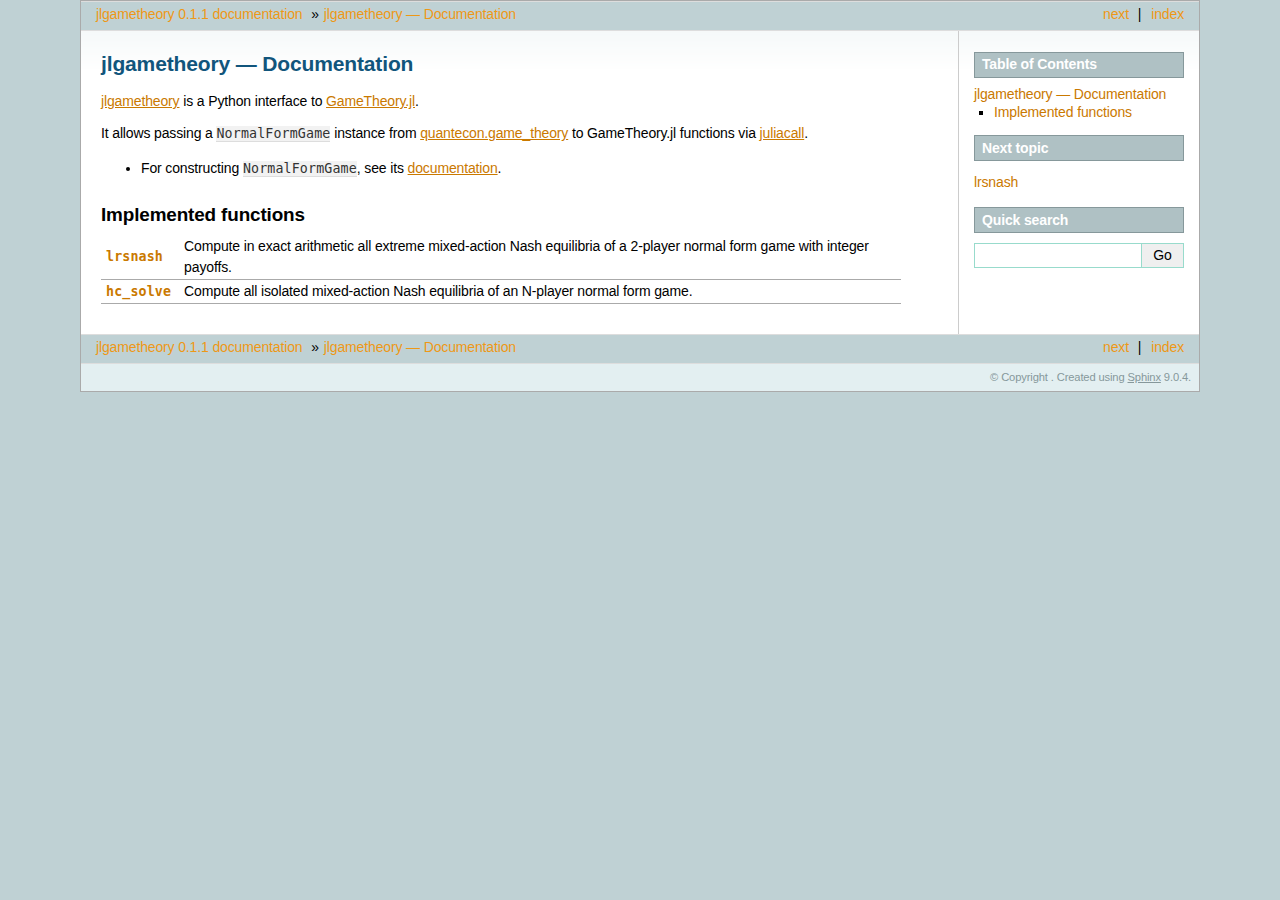
<file: index.html>
<!DOCTYPE html>
<html>
  <head>
    <meta charset="utf-8">
    <title>Redirecting to stable documentation</title>
    <meta http-equiv="refresh" content="0; URL=stable/">
    <link rel="canonical" href="stable/">
  </head>
  <body>
    <p>If you are not redirected automatically, follow this <a href="stable/">link to the stable documentation</a>.</p>
  </body>
</html>
</file>
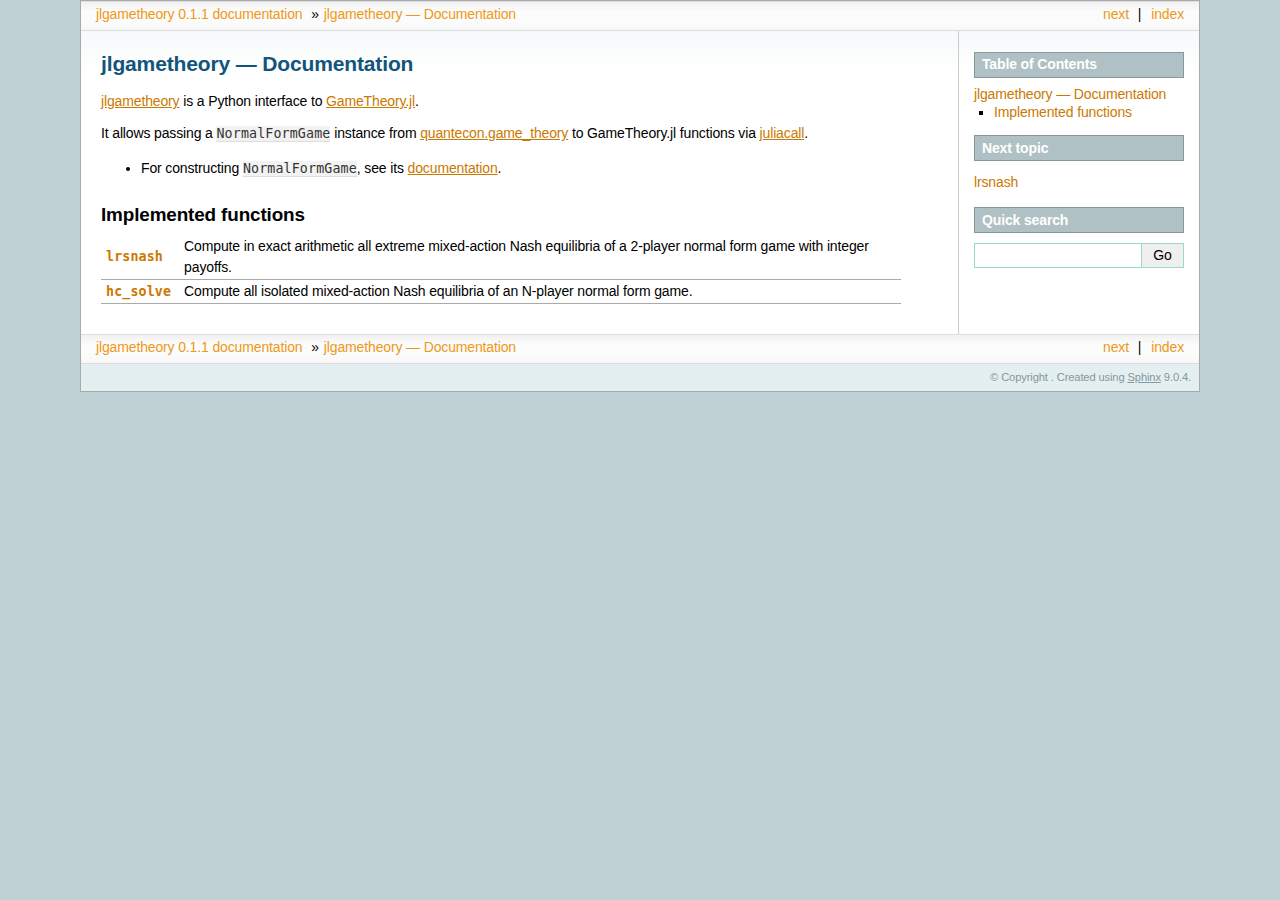
<file: latest/index.html>
<!DOCTYPE html>

<html lang="en" data-content_root="./">
  <head>
    <meta charset="utf-8" />
    <meta name="viewport" content="width=device-width, initial-scale=1.0" /><meta name="viewport" content="width=device-width, initial-scale=1" />

    <title>jlgametheory — Documentation &#8212; jlgametheory 0.1.1 documentation</title>
    <link rel="stylesheet" type="text/css" href="_static/pygments.css?v=d75fae25" />
    <link rel="stylesheet" type="text/css" href="_static/sphinxdoc.css?v=34905f61" />
    <link rel="stylesheet" type="text/css" href="_static/copybutton.css?v=76b2166b" />
    <script src="_static/documentation_options.js?v=a58bc63e"></script>
    <script src="_static/doctools.js?v=fd6eb6e6"></script>
    <script src="_static/sphinx_highlight.js?v=6ffebe34"></script>
    <script src="_static/clipboard.min.js?v=a7894cd8"></script>
    <script src="_static/copybutton.js?v=ccdb6887"></script>
    <script src="_static/autosummary_fixes.js?v=9ec2d9d6"></script>
    <script src="_static/autosummary_no_underline.css?v=eea13142"></script>
    <link rel="index" title="Index" href="genindex.html" />
    <link rel="search" title="Search" href="search.html" />
    <link rel="next" title="lrsnash" href="_autosummary/jlgametheory.lrsnash.html" /> 
  </head><body>
    <div class="related" role="navigation" aria-label="Related">
      <h3>Navigation</h3>
      <ul>
        <li class="right" style="margin-right: 10px">
          <a href="genindex.html" title="General Index"
             accesskey="I">index</a></li>
        <li class="right" >
          <a href="_autosummary/jlgametheory.lrsnash.html" title="lrsnash"
             accesskey="N">next</a> |</li>
        <li class="nav-item nav-item-0"><a href="#">jlgametheory 0.1.1 documentation</a> &#187;</li>
        <li class="nav-item nav-item-this"><a href="">jlgametheory — Documentation</a></li> 
      </ul>
    </div>  

    <div class="document">
      <div class="documentwrapper">
        <div class="bodywrapper">
          <div class="body" role="main">
            
  <section id="jlgametheory-documentation">
<h1>jlgametheory — Documentation<a class="headerlink" href="#jlgametheory-documentation" title="Link to this heading">¶</a></h1>
<p><a class="reference external" href="https://github.com/QuantEcon/jlgametheory">jlgametheory</a> is a Python interface to
<a class="reference external" href="https://github.com/QuantEcon/GameTheory.jl">GameTheory.jl</a>.</p>
<p>It allows passing a <code class="code docutils literal notranslate"><span class="pre">NormalFormGame</span></code> instance from
<a class="reference external" href="https://quanteconpy.readthedocs.io/en/stable/game_theory.html">quantecon.game_theory</a>
to GameTheory.jl functions via
<a class="reference external" href="https://juliapy.github.io/PythonCall.jl/stable/juliacall/">juliacall</a>.</p>
<ul class="simple">
<li><p>For constructing <code class="code docutils literal notranslate"><span class="pre">NormalFormGame</span></code>,
see its <a class="reference external" href="https://quanteconpy.readthedocs.io/en/stable/game_theory/normal_form_game.html">documentation</a>.</p></li>
</ul>
<section id="implemented-functions">
<h2>Implemented functions<a class="headerlink" href="#implemented-functions" title="Link to this heading">¶</a></h2>
<table class="autosummary longtable docutils align-default">
<tbody>
<tr class="row-odd"><td><p><a class="reference internal" href="_autosummary/jlgametheory.lrsnash.html#jlgametheory.lrsnash" title="jlgametheory.lrsnash"><code class="xref py py-obj docutils literal notranslate"><span class="pre">lrsnash</span></code></a></p></td>
<td><p>Compute in exact arithmetic all extreme mixed-action Nash equilibria of a 2-player normal form game with integer payoffs.</p></td>
</tr>
<tr class="row-even"><td><p><a class="reference internal" href="_autosummary/jlgametheory.hc_solve.html#jlgametheory.hc_solve" title="jlgametheory.hc_solve"><code class="xref py py-obj docutils literal notranslate"><span class="pre">hc_solve</span></code></a></p></td>
<td><p>Compute all isolated mixed-action Nash equilibria of an N-player normal form game.</p></td>
</tr>
</tbody>
</table>
</section>
</section>


            <div class="clearer"></div>
          </div>
        </div>
      </div>
      <div class="sphinxsidebar" role="navigation" aria-label="Main">
        <div class="sphinxsidebarwrapper">
  <div>
    <h3><a href="#">Table of Contents</a></h3>
    <ul>
<li><a class="reference internal" href="#">jlgametheory — Documentation</a><ul>
<li><a class="reference internal" href="#implemented-functions">Implemented functions</a></li>
</ul>
</li>
</ul>

  </div>
  <div>
    <h4>Next topic</h4>
    <p class="topless"><a href="_autosummary/jlgametheory.lrsnash.html"
                          title="next chapter">lrsnash</a></p>
  </div>
<search id="searchbox" style="display: none" role="search">
  <h3 id="searchlabel">Quick search</h3>
    <div class="searchformwrapper">
    <form class="search" action="search.html" method="get">
      <input type="text" name="q" aria-labelledby="searchlabel" autocomplete="off" autocorrect="off" autocapitalize="off" spellcheck="false"/>
      <input type="submit" value="Go" />
    </form>
    </div>
</search>
<script>document.getElementById('searchbox').style.display = "block"</script>
        </div>
      </div>
      <div class="clearer"></div>
    </div>
    <div class="related" role="navigation" aria-label="Related">
      <h3>Navigation</h3>
      <ul>
        <li class="right" style="margin-right: 10px">
          <a href="genindex.html" title="General Index"
             >index</a></li>
        <li class="right" >
          <a href="_autosummary/jlgametheory.lrsnash.html" title="lrsnash"
             >next</a> |</li>
        <li class="nav-item nav-item-0"><a href="#">jlgametheory 0.1.1 documentation</a> &#187;</li>
        <li class="nav-item nav-item-this"><a href="">jlgametheory — Documentation</a></li> 
      </ul>
    </div>
    <div class="footer" role="contentinfo">
    &#169; Copyright .
      Created using <a href="https://www.sphinx-doc.org/">Sphinx</a> 9.0.4.
    </div>
  </body>
</html>
</file>
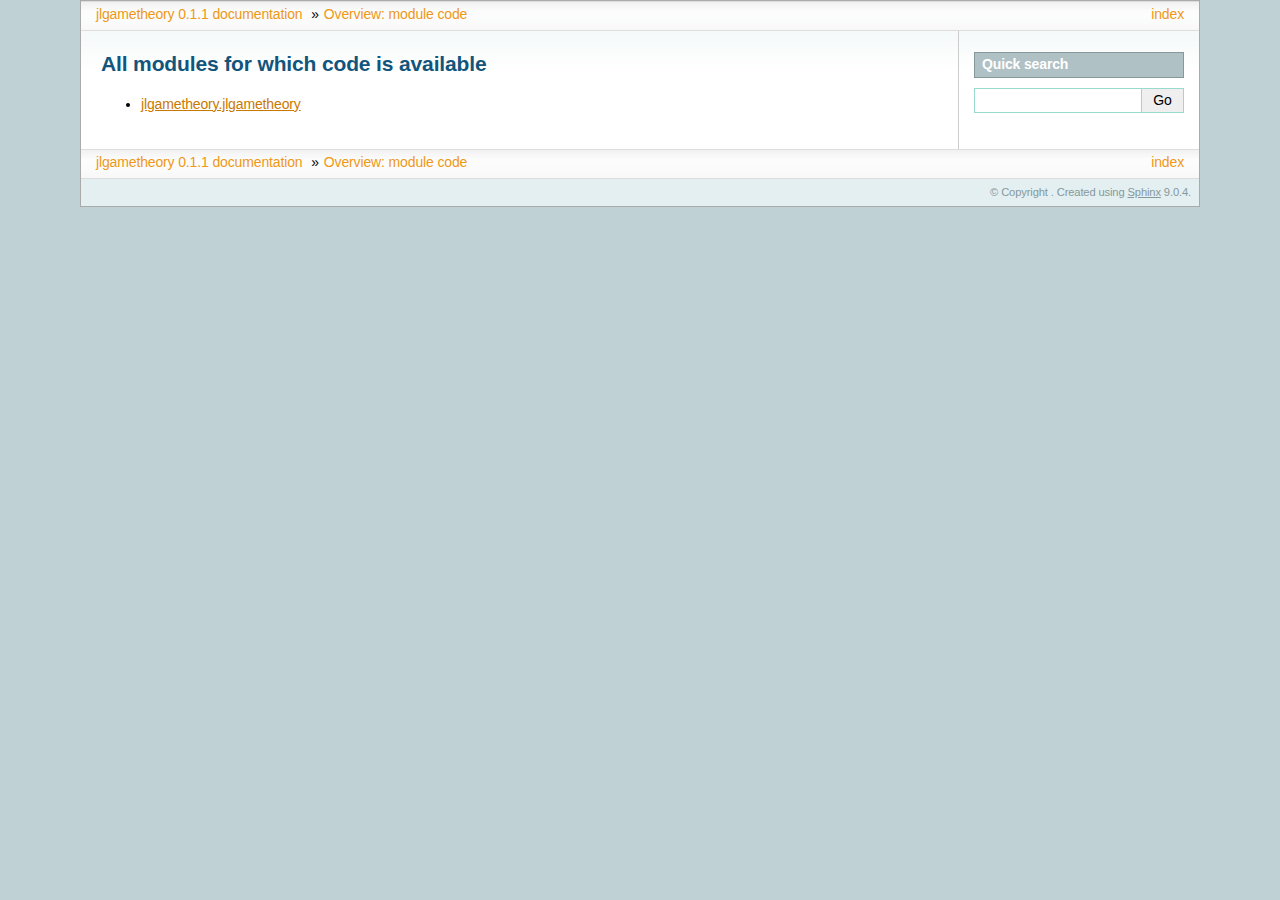
<file: latest/_modules/index.html>
<!DOCTYPE html>

<html lang="en" data-content_root="../">
  <head>
    <meta charset="utf-8" />
    <meta name="viewport" content="width=device-width, initial-scale=1.0" />
    <title>Overview: module code &#8212; jlgametheory 0.1.1 documentation</title>
    <link rel="stylesheet" type="text/css" href="../_static/pygments.css?v=d75fae25" />
    <link rel="stylesheet" type="text/css" href="../_static/sphinxdoc.css?v=34905f61" />
    <link rel="stylesheet" type="text/css" href="../_static/copybutton.css?v=76b2166b" />
    <script src="../_static/documentation_options.js?v=a58bc63e"></script>
    <script src="../_static/doctools.js?v=fd6eb6e6"></script>
    <script src="../_static/sphinx_highlight.js?v=6ffebe34"></script>
    <script src="../_static/clipboard.min.js?v=a7894cd8"></script>
    <script src="../_static/copybutton.js?v=ccdb6887"></script>
    <script src="../_static/autosummary_fixes.js?v=9ec2d9d6"></script>
    <script src="../_static/autosummary_no_underline.css?v=eea13142"></script>
    <link rel="index" title="Index" href="../genindex.html" />
    <link rel="search" title="Search" href="../search.html" /> 
  </head><body>
    <div class="related" role="navigation" aria-label="Related">
      <h3>Navigation</h3>
      <ul>
        <li class="right" style="margin-right: 10px">
          <a href="../genindex.html" title="General Index"
             accesskey="I">index</a></li>
        <li class="nav-item nav-item-0"><a href="../index.html">jlgametheory 0.1.1 documentation</a> &#187;</li>
        <li class="nav-item nav-item-this"><a href="">Overview: module code</a></li> 
      </ul>
    </div>  

    <div class="document">
      <div class="documentwrapper">
        <div class="bodywrapper">
          <div class="body" role="main">
            
  <h1>All modules for which code is available</h1>
<ul><li><a href="jlgametheory/jlgametheory.html">jlgametheory.jlgametheory</a></li>
</ul>

            <div class="clearer"></div>
          </div>
        </div>
      </div>
      <div class="sphinxsidebar" role="navigation" aria-label="Main">
        <div class="sphinxsidebarwrapper">
<search id="searchbox" style="display: none" role="search">
  <h3 id="searchlabel">Quick search</h3>
    <div class="searchformwrapper">
    <form class="search" action="../search.html" method="get">
      <input type="text" name="q" aria-labelledby="searchlabel" autocomplete="off" autocorrect="off" autocapitalize="off" spellcheck="false"/>
      <input type="submit" value="Go" />
    </form>
    </div>
</search>
<script>document.getElementById('searchbox').style.display = "block"</script>
        </div>
      </div>
      <div class="clearer"></div>
    </div>
    <div class="related" role="navigation" aria-label="Related">
      <h3>Navigation</h3>
      <ul>
        <li class="right" style="margin-right: 10px">
          <a href="../genindex.html" title="General Index"
             >index</a></li>
        <li class="nav-item nav-item-0"><a href="../index.html">jlgametheory 0.1.1 documentation</a> &#187;</li>
        <li class="nav-item nav-item-this"><a href="">Overview: module code</a></li> 
      </ul>
    </div>
    <div class="footer" role="contentinfo">
    &#169; Copyright .
      Created using <a href="https://www.sphinx-doc.org/">Sphinx</a> 9.0.4.
    </div>
  </body>
</html>
</file>
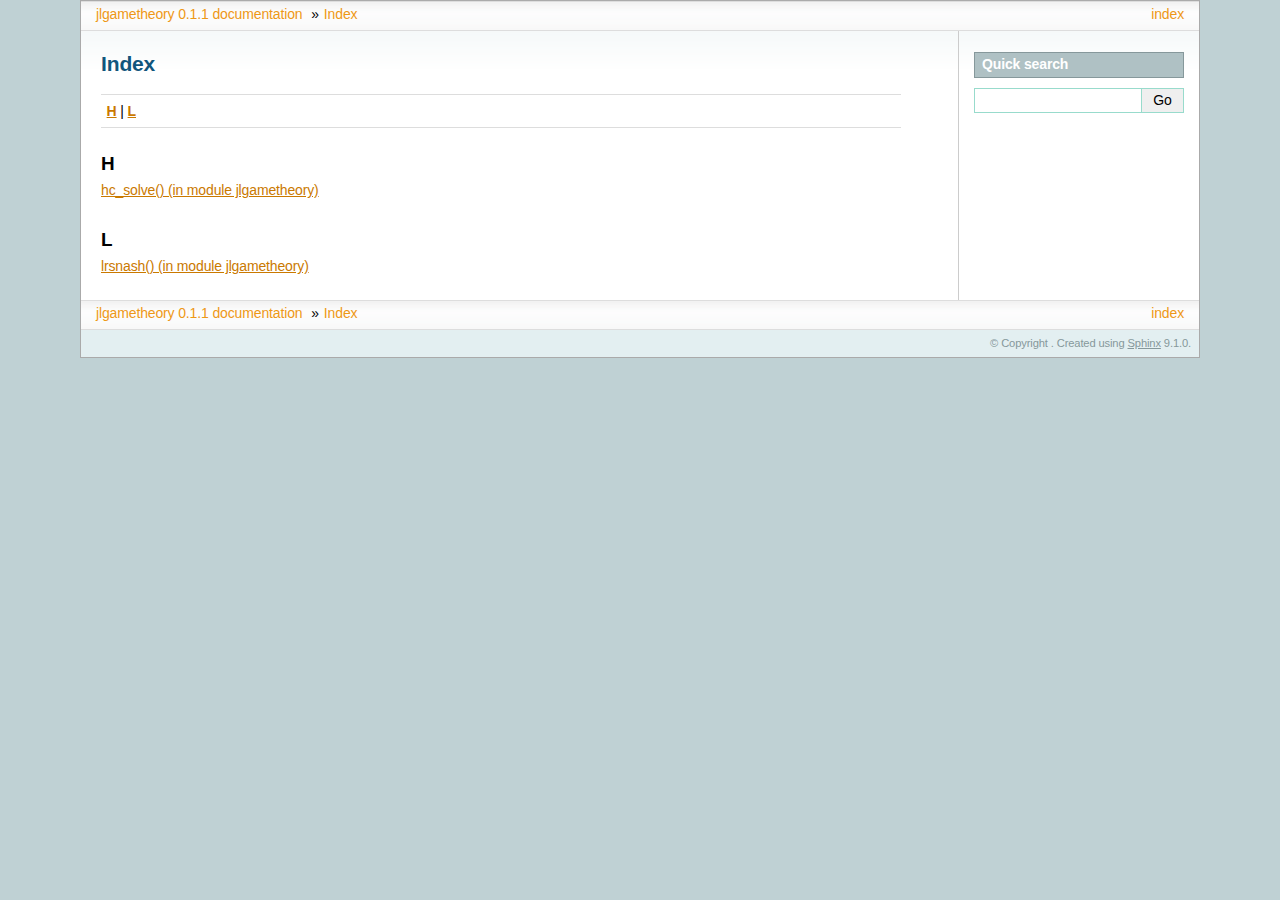
<file: latest/genindex.html>
<!DOCTYPE html>

<html lang="en" data-content_root="./">
  <head>
    <meta charset="utf-8" />
    <meta name="viewport" content="width=device-width, initial-scale=1.0" />
    <title>Index &#8212; jlgametheory 0.1.1 documentation</title>
    <link rel="stylesheet" type="text/css" href="_static/pygments.css?v=d75fae25" />
    <link rel="stylesheet" type="text/css" href="_static/sphinxdoc.css?v=34905f61" />
    <link rel="stylesheet" type="text/css" href="_static/copybutton.css?v=76b2166b" />
    <script src="_static/documentation_options.js?v=a58bc63e"></script>
    <script src="_static/doctools.js?v=fd6eb6e6"></script>
    <script src="_static/sphinx_highlight.js?v=6ffebe34"></script>
    <script src="_static/clipboard.min.js?v=a7894cd8"></script>
    <script src="_static/copybutton.js?v=ccdb6887"></script>
    <script src="_static/autosummary_fixes.js?v=9ec2d9d6"></script>
    <script src="_static/autosummary_no_underline.css?v=eea13142"></script>
    <link rel="index" title="Index" href="#" />
    <link rel="search" title="Search" href="search.html" /> 
  </head><body>
    <div class="related" role="navigation" aria-label="Related">
      <h3>Navigation</h3>
      <ul>
        <li class="right" style="margin-right: 10px">
          <a href="#" title="General Index"
             accesskey="I">index</a></li>
        <li class="nav-item nav-item-0"><a href="index.html">jlgametheory 0.1.1 documentation</a> &#187;</li>
        <li class="nav-item nav-item-this"><a href="">Index</a></li> 
      </ul>
    </div>  

    <div class="document">
      <div class="documentwrapper">
        <div class="bodywrapper">
          <div class="body" role="main">
            

<h1 id="index">Index</h1>

<div class="genindex-jumpbox">
 <a href="#H"><strong>H</strong></a>
 | <a href="#L"><strong>L</strong></a>
 
</div>
<h2 id="H">H</h2>
<table style="width: 100%" class="indextable genindextable"><tr>
  <td style="width: 33%; vertical-align: top;"><ul>
      <li><a href="_autosummary/jlgametheory.hc_solve.html#jlgametheory.hc_solve">hc_solve() (in module jlgametheory)</a>
</li>
  </ul></td>
</tr></table>

<h2 id="L">L</h2>
<table style="width: 100%" class="indextable genindextable"><tr>
  <td style="width: 33%; vertical-align: top;"><ul>
      <li><a href="_autosummary/jlgametheory.lrsnash.html#jlgametheory.lrsnash">lrsnash() (in module jlgametheory)</a>
</li>
  </ul></td>
</tr></table>



            <div class="clearer"></div>
          </div>
        </div>
      </div>
      <div class="sphinxsidebar" role="navigation" aria-label="Main">
        <div class="sphinxsidebarwrapper">
<search id="searchbox" style="display: none" role="search">
  <h3 id="searchlabel">Quick search</h3>
    <div class="searchformwrapper">
    <form class="search" action="search.html" method="get">
      <input type="text" name="q" aria-labelledby="searchlabel" autocomplete="off" autocorrect="off" autocapitalize="off" spellcheck="false"/>
      <input type="submit" value="Go" />
    </form>
    </div>
</search>
<script>document.getElementById('searchbox').style.display = "block"</script>
        </div>
      </div>
      <div class="clearer"></div>
    </div>
    <div class="related" role="navigation" aria-label="Related">
      <h3>Navigation</h3>
      <ul>
        <li class="right" style="margin-right: 10px">
          <a href="#" title="General Index"
             >index</a></li>
        <li class="nav-item nav-item-0"><a href="index.html">jlgametheory 0.1.1 documentation</a> &#187;</li>
        <li class="nav-item nav-item-this"><a href="">Index</a></li> 
      </ul>
    </div>
    <div class="footer" role="contentinfo">
    &#169; Copyright .
      Created using <a href="https://www.sphinx-doc.org/">Sphinx</a> 9.1.0.
    </div>
  </body>
</html>
</file>
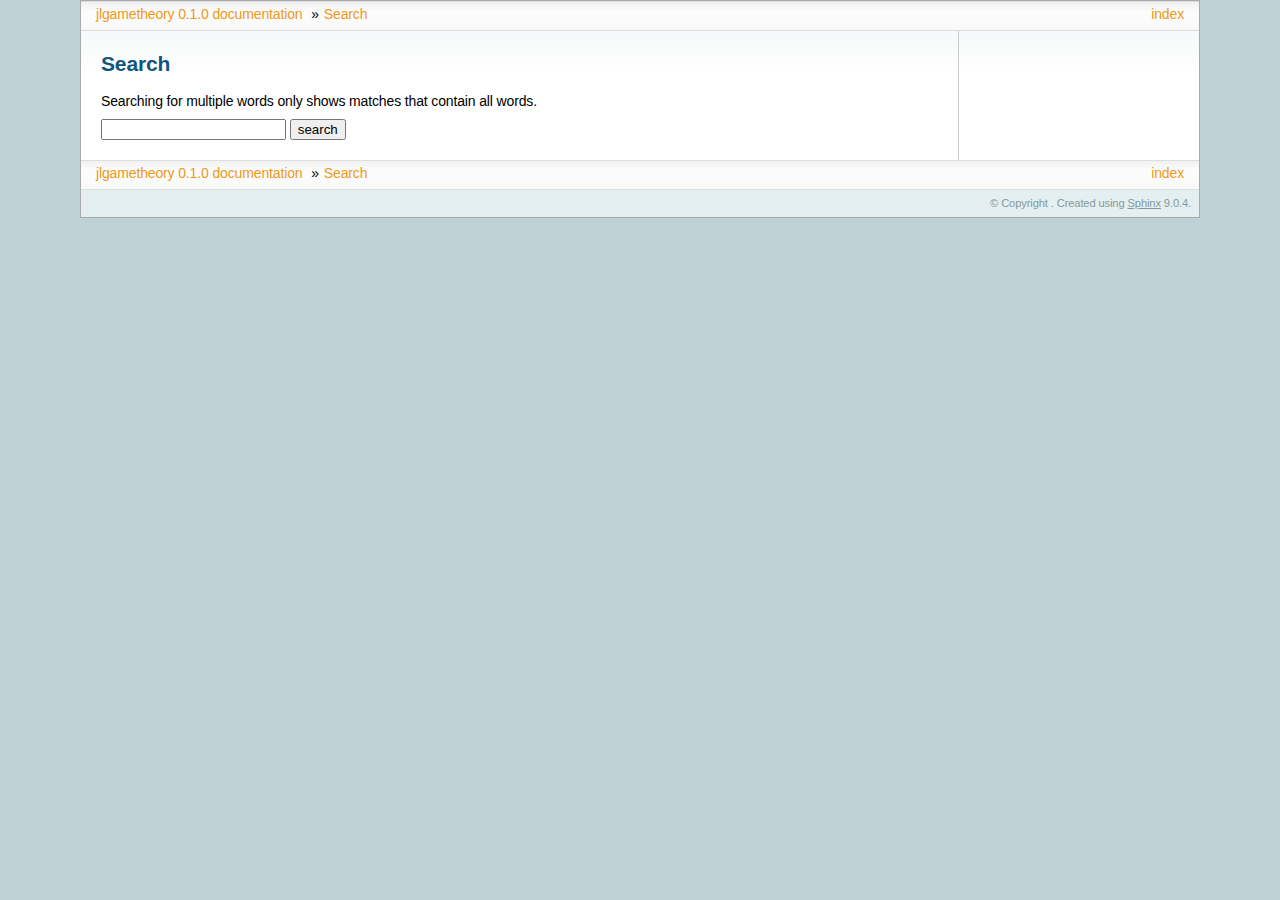
<file: latest/search.html>
<!DOCTYPE html>

<html lang="en" data-content_root="./">
  <head>
    <meta charset="utf-8" />
    <meta name="viewport" content="width=device-width, initial-scale=1.0" />
    <title>Search &#8212; jlgametheory 0.1.0 documentation</title>
    <link rel="stylesheet" type="text/css" href="_static/pygments.css?v=d75fae25" />
    <link rel="stylesheet" type="text/css" href="_static/sphinxdoc.css?v=34905f61" />
    <link rel="stylesheet" type="text/css" href="_static/copybutton.css?v=76b2166b" />
    
    <script src="_static/documentation_options.js?v=01f34227"></script>
    <script src="_static/doctools.js?v=fd6eb6e6"></script>
    <script src="_static/sphinx_highlight.js?v=6ffebe34"></script>
    <script src="_static/clipboard.min.js?v=a7894cd8"></script>
    <script src="_static/copybutton.js?v=ccdb6887"></script>
    <script src="_static/autosummary_fixes.js?v=9ec2d9d6"></script>
    <script src="_static/autosummary_no_underline.css?v=eea13142"></script>
    <script src="_static/searchtools.js"></script>
    <script src="_static/language_data.js"></script>
    <link rel="index" title="Index" href="genindex.html" />
    <link rel="search" title="Search" href="#" />
    <script src="searchindex.js" defer="defer"></script>
    <meta name="robots" content="noindex" />
     

  </head><body>
    <div class="related" role="navigation" aria-label="Related">
      <h3>Navigation</h3>
      <ul>
        <li class="right" style="margin-right: 10px">
          <a href="genindex.html" title="General Index"
             accesskey="I">index</a></li>
        <li class="nav-item nav-item-0"><a href="index.html">jlgametheory 0.1.0 documentation</a> &#187;</li>
        <li class="nav-item nav-item-this"><a href="">Search</a></li> 
      </ul>
    </div>  

    <div class="document">
      <div class="documentwrapper">
        <div class="bodywrapper">
          <div class="body" role="main">
            
  <h1 id="search-documentation">Search</h1>
  
  <noscript>
  <div class="admonition warning">
  <p>
    Please activate JavaScript to enable the search
    functionality.
  </p>
  </div>
  </noscript>
  
  
  <p>
    Searching for multiple words only shows matches that contain
    all words.
  </p>
  
  
  <form action="" method="get">
    <input type="text" name="q" aria-labelledby="search-documentation" value="" autocomplete="off" autocorrect="off" autocapitalize="off" spellcheck="false"/>
    <input type="submit" value="search" />
    <span id="search-progress" style="padding-left: 10px"></span>
  </form>
  
  
  <div id="search-results"></div>
  

            <div class="clearer"></div>
          </div>
        </div>
      </div>
      <div class="sphinxsidebar" role="navigation" aria-label="Main">
        <div class="sphinxsidebarwrapper">
        </div>
      </div>
      <div class="clearer"></div>
    </div>
    <div class="related" role="navigation" aria-label="Related">
      <h3>Navigation</h3>
      <ul>
        <li class="right" style="margin-right: 10px">
          <a href="genindex.html" title="General Index"
             >index</a></li>
        <li class="nav-item nav-item-0"><a href="index.html">jlgametheory 0.1.0 documentation</a> &#187;</li>
        <li class="nav-item nav-item-this"><a href="">Search</a></li> 
      </ul>
    </div>
    <div class="footer" role="contentinfo">
    &#169; Copyright .
      Created using <a href="https://www.sphinx-doc.org/">Sphinx</a> 9.0.4.
    </div>
  </body>
</html>
</file>
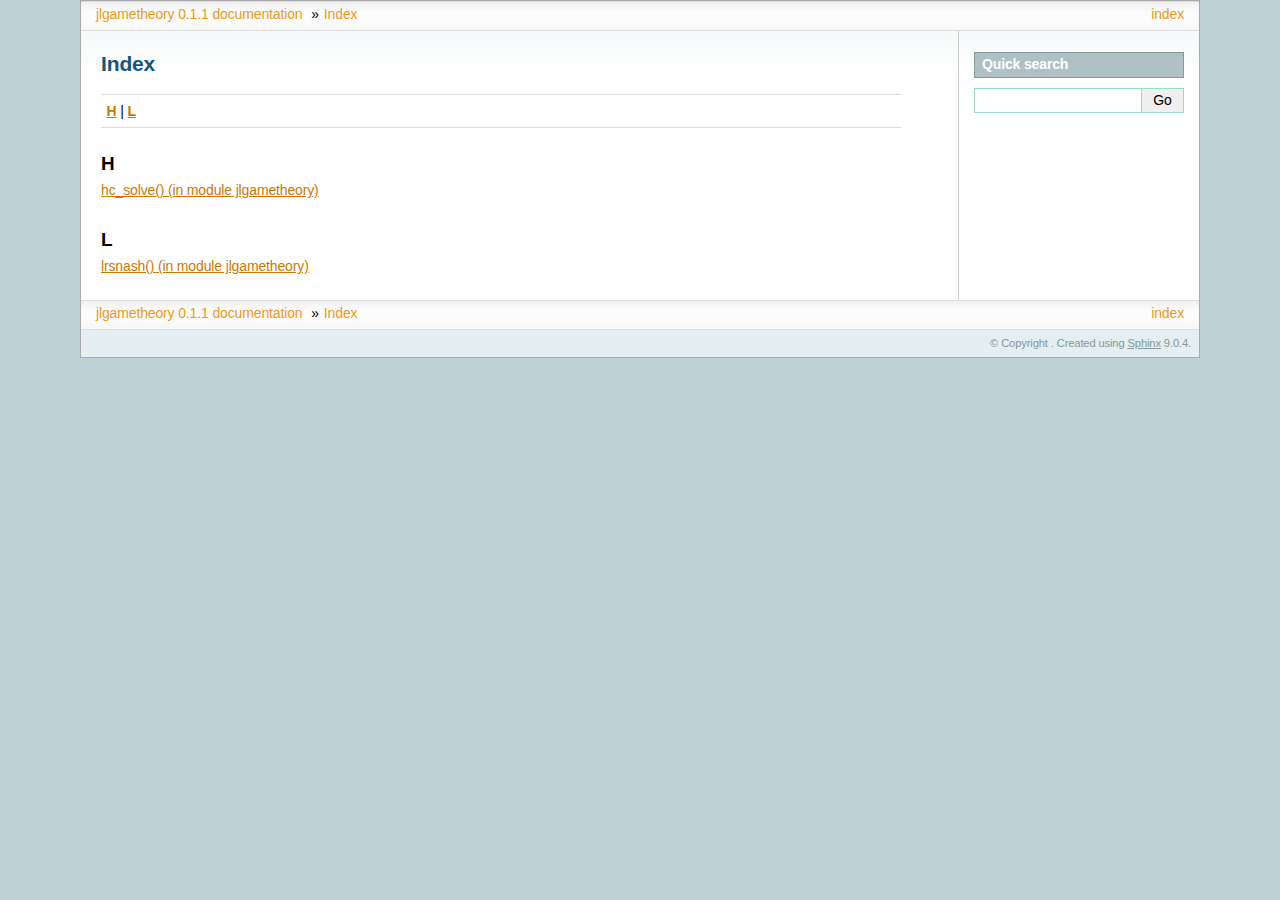
<file: stable/genindex.html>
<!DOCTYPE html>

<html lang="en" data-content_root="./">
  <head>
    <meta charset="utf-8" />
    <meta name="viewport" content="width=device-width, initial-scale=1.0" />
    <title>Index &#8212; jlgametheory 0.1.1 documentation</title>
    <link rel="stylesheet" type="text/css" href="_static/pygments.css?v=d75fae25" />
    <link rel="stylesheet" type="text/css" href="_static/sphinxdoc.css?v=34905f61" />
    <link rel="stylesheet" type="text/css" href="_static/copybutton.css?v=76b2166b" />
    <script src="_static/documentation_options.js?v=a58bc63e"></script>
    <script src="_static/doctools.js?v=fd6eb6e6"></script>
    <script src="_static/sphinx_highlight.js?v=6ffebe34"></script>
    <script src="_static/clipboard.min.js?v=a7894cd8"></script>
    <script src="_static/copybutton.js?v=ccdb6887"></script>
    <script src="_static/autosummary_fixes.js?v=9ec2d9d6"></script>
    <script src="_static/autosummary_no_underline.css?v=eea13142"></script>
    <link rel="index" title="Index" href="#" />
    <link rel="search" title="Search" href="search.html" /> 
  </head><body>
    <div class="related" role="navigation" aria-label="Related">
      <h3>Navigation</h3>
      <ul>
        <li class="right" style="margin-right: 10px">
          <a href="#" title="General Index"
             accesskey="I">index</a></li>
        <li class="nav-item nav-item-0"><a href="index.html">jlgametheory 0.1.1 documentation</a> &#187;</li>
        <li class="nav-item nav-item-this"><a href="">Index</a></li> 
      </ul>
    </div>  

    <div class="document">
      <div class="documentwrapper">
        <div class="bodywrapper">
          <div class="body" role="main">
            

<h1 id="index">Index</h1>

<div class="genindex-jumpbox">
 <a href="#H"><strong>H</strong></a>
 | <a href="#L"><strong>L</strong></a>
 
</div>
<h2 id="H">H</h2>
<table style="width: 100%" class="indextable genindextable"><tr>
  <td style="width: 33%; vertical-align: top;"><ul>
      <li><a href="_autosummary/jlgametheory.hc_solve.html#jlgametheory.hc_solve">hc_solve() (in module jlgametheory)</a>
</li>
  </ul></td>
</tr></table>

<h2 id="L">L</h2>
<table style="width: 100%" class="indextable genindextable"><tr>
  <td style="width: 33%; vertical-align: top;"><ul>
      <li><a href="_autosummary/jlgametheory.lrsnash.html#jlgametheory.lrsnash">lrsnash() (in module jlgametheory)</a>
</li>
  </ul></td>
</tr></table>



            <div class="clearer"></div>
          </div>
        </div>
      </div>
      <div class="sphinxsidebar" role="navigation" aria-label="Main">
        <div class="sphinxsidebarwrapper">
<search id="searchbox" style="display: none" role="search">
  <h3 id="searchlabel">Quick search</h3>
    <div class="searchformwrapper">
    <form class="search" action="search.html" method="get">
      <input type="text" name="q" aria-labelledby="searchlabel" autocomplete="off" autocorrect="off" autocapitalize="off" spellcheck="false"/>
      <input type="submit" value="Go" />
    </form>
    </div>
</search>
<script>document.getElementById('searchbox').style.display = "block"</script>
        </div>
      </div>
      <div class="clearer"></div>
    </div>
    <div class="related" role="navigation" aria-label="Related">
      <h3>Navigation</h3>
      <ul>
        <li class="right" style="margin-right: 10px">
          <a href="#" title="General Index"
             >index</a></li>
        <li class="nav-item nav-item-0"><a href="index.html">jlgametheory 0.1.1 documentation</a> &#187;</li>
        <li class="nav-item nav-item-this"><a href="">Index</a></li> 
      </ul>
    </div>
    <div class="footer" role="contentinfo">
    &#169; Copyright .
      Created using <a href="https://www.sphinx-doc.org/">Sphinx</a> 9.0.4.
    </div>
  </body>
</html>
</file>
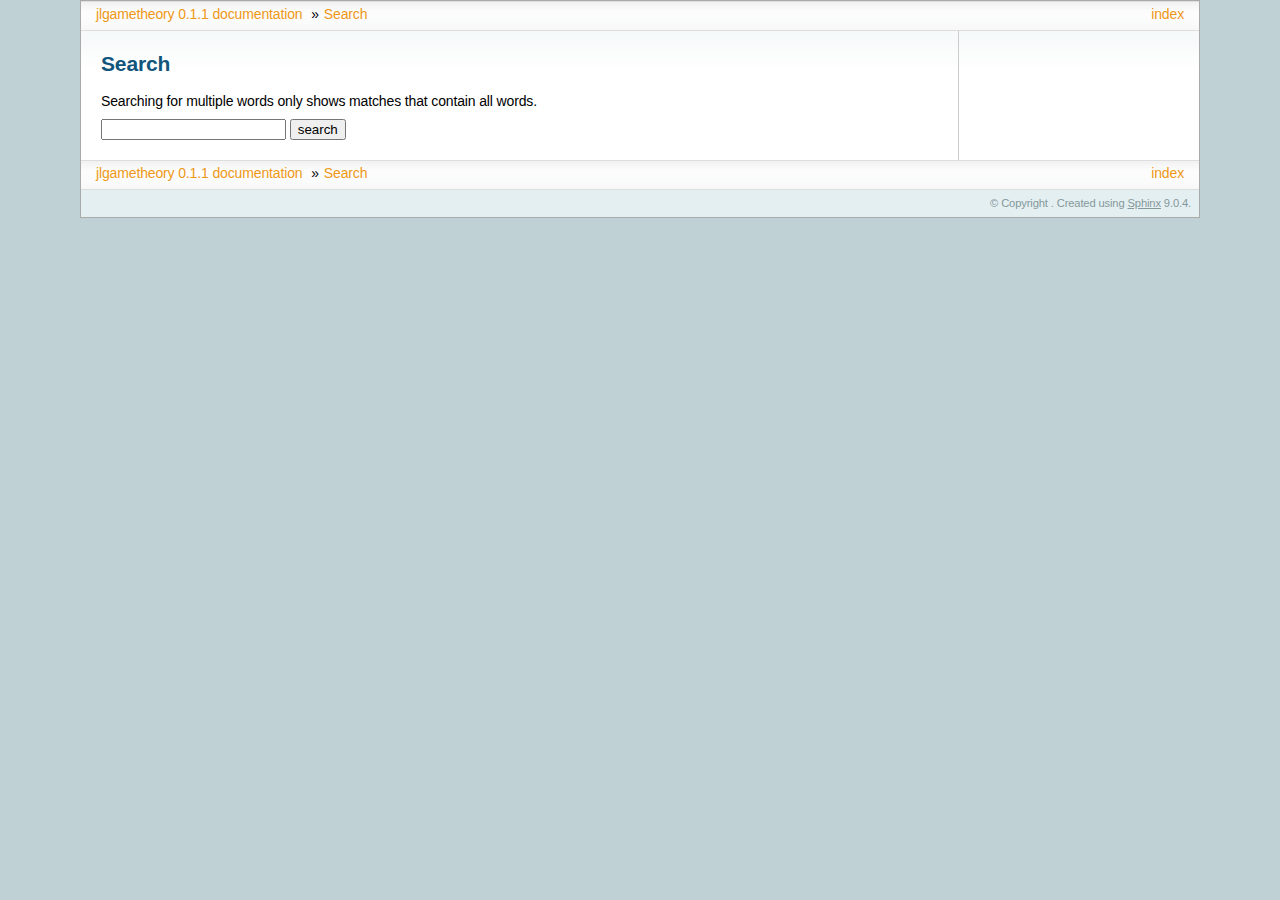
<file: stable/search.html>
<!DOCTYPE html>

<html lang="en" data-content_root="./">
  <head>
    <meta charset="utf-8" />
    <meta name="viewport" content="width=device-width, initial-scale=1.0" />
    <title>Search &#8212; jlgametheory 0.1.1 documentation</title>
    <link rel="stylesheet" type="text/css" href="_static/pygments.css?v=d75fae25" />
    <link rel="stylesheet" type="text/css" href="_static/sphinxdoc.css?v=34905f61" />
    <link rel="stylesheet" type="text/css" href="_static/copybutton.css?v=76b2166b" />
    
    <script src="_static/documentation_options.js?v=a58bc63e"></script>
    <script src="_static/doctools.js?v=fd6eb6e6"></script>
    <script src="_static/sphinx_highlight.js?v=6ffebe34"></script>
    <script src="_static/clipboard.min.js?v=a7894cd8"></script>
    <script src="_static/copybutton.js?v=ccdb6887"></script>
    <script src="_static/autosummary_fixes.js?v=9ec2d9d6"></script>
    <script src="_static/autosummary_no_underline.css?v=eea13142"></script>
    <script src="_static/searchtools.js"></script>
    <script src="_static/language_data.js"></script>
    <link rel="index" title="Index" href="genindex.html" />
    <link rel="search" title="Search" href="#" />
    <script src="searchindex.js" defer="defer"></script>
    <meta name="robots" content="noindex" />
     

  </head><body>
    <div class="related" role="navigation" aria-label="Related">
      <h3>Navigation</h3>
      <ul>
        <li class="right" style="margin-right: 10px">
          <a href="genindex.html" title="General Index"
             accesskey="I">index</a></li>
        <li class="nav-item nav-item-0"><a href="index.html">jlgametheory 0.1.1 documentation</a> &#187;</li>
        <li class="nav-item nav-item-this"><a href="">Search</a></li> 
      </ul>
    </div>  

    <div class="document">
      <div class="documentwrapper">
        <div class="bodywrapper">
          <div class="body" role="main">
            
  <h1 id="search-documentation">Search</h1>
  
  <noscript>
  <div class="admonition warning">
  <p>
    Please activate JavaScript to enable the search
    functionality.
  </p>
  </div>
  </noscript>
  
  
  <p>
    Searching for multiple words only shows matches that contain
    all words.
  </p>
  
  
  <form action="" method="get">
    <input type="text" name="q" aria-labelledby="search-documentation" value="" autocomplete="off" autocorrect="off" autocapitalize="off" spellcheck="false"/>
    <input type="submit" value="search" />
    <span id="search-progress" style="padding-left: 10px"></span>
  </form>
  
  
  <div id="search-results"></div>
  

            <div class="clearer"></div>
          </div>
        </div>
      </div>
      <div class="sphinxsidebar" role="navigation" aria-label="Main">
        <div class="sphinxsidebarwrapper">
        </div>
      </div>
      <div class="clearer"></div>
    </div>
    <div class="related" role="navigation" aria-label="Related">
      <h3>Navigation</h3>
      <ul>
        <li class="right" style="margin-right: 10px">
          <a href="genindex.html" title="General Index"
             >index</a></li>
        <li class="nav-item nav-item-0"><a href="index.html">jlgametheory 0.1.1 documentation</a> &#187;</li>
        <li class="nav-item nav-item-this"><a href="">Search</a></li> 
      </ul>
    </div>
    <div class="footer" role="contentinfo">
    &#169; Copyright .
      Created using <a href="https://www.sphinx-doc.org/">Sphinx</a> 9.0.4.
    </div>
  </body>
</html>
</file>
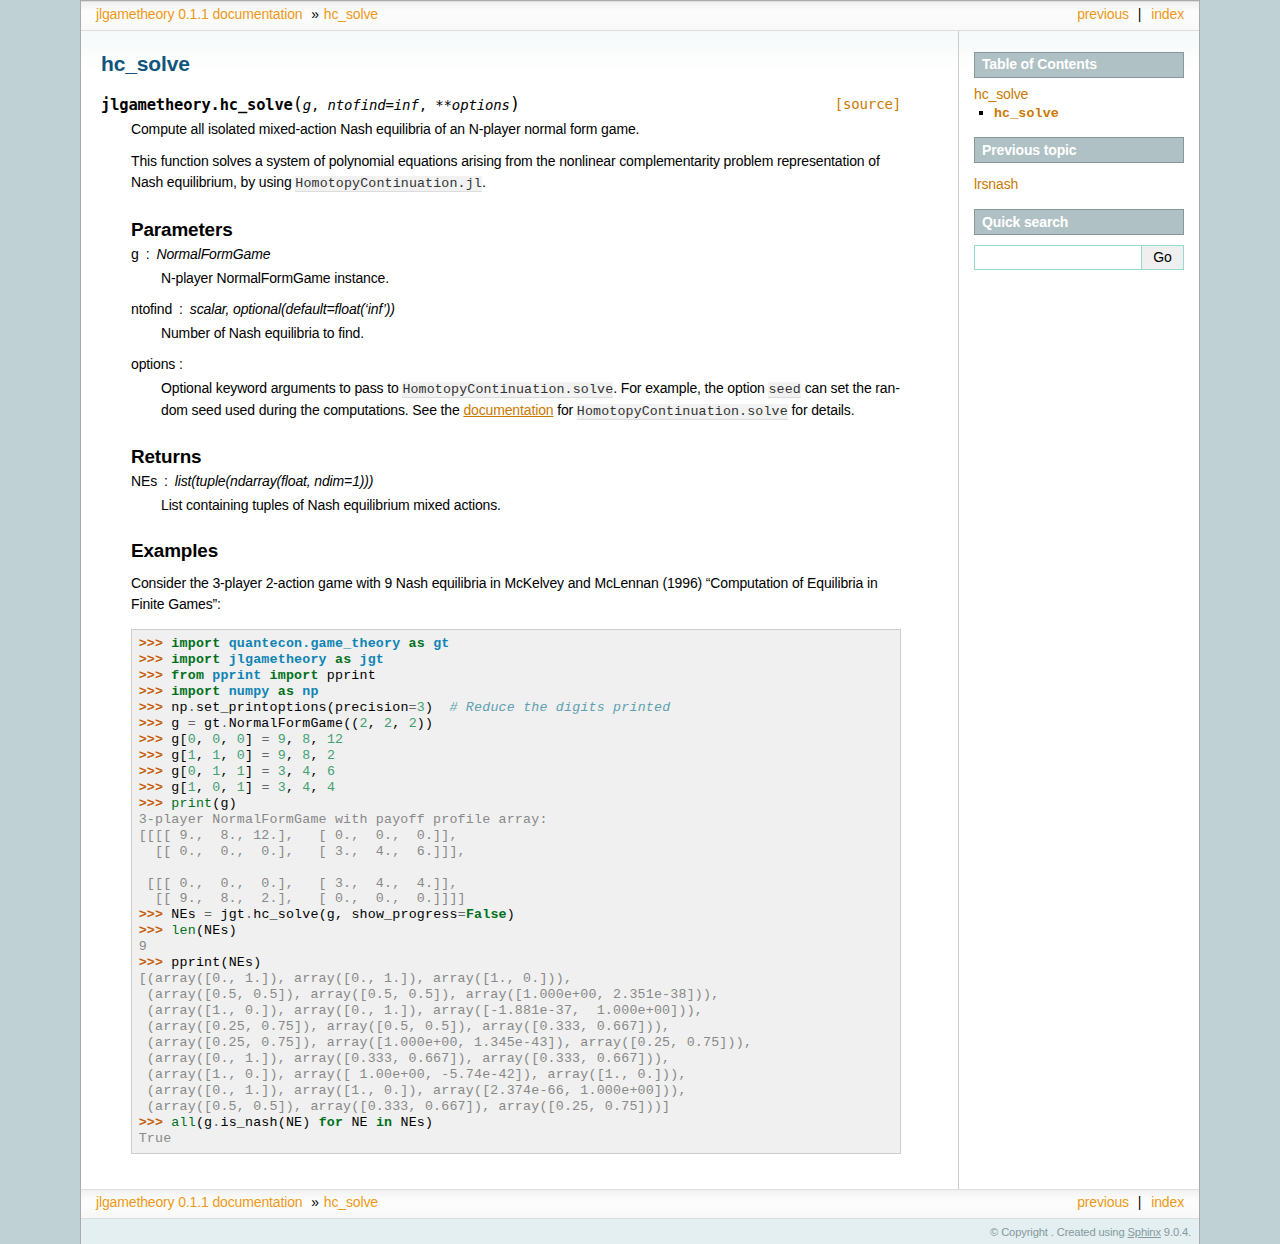
<file: latest/_autosummary/jlgametheory.hc_solve.html>
<!DOCTYPE html>

<html lang="en" data-content_root="../">
  <head>
    <meta charset="utf-8" />
    <meta name="viewport" content="width=device-width, initial-scale=1.0" /><meta name="viewport" content="width=device-width, initial-scale=1" />

    <title>hc_solve &#8212; jlgametheory 0.1.1 documentation</title>
    <link rel="stylesheet" type="text/css" href="../_static/pygments.css?v=d75fae25" />
    <link rel="stylesheet" type="text/css" href="../_static/sphinxdoc.css?v=34905f61" />
    <link rel="stylesheet" type="text/css" href="../_static/copybutton.css?v=76b2166b" />
    <script src="../_static/documentation_options.js?v=a58bc63e"></script>
    <script src="../_static/doctools.js?v=fd6eb6e6"></script>
    <script src="../_static/sphinx_highlight.js?v=6ffebe34"></script>
    <script src="../_static/clipboard.min.js?v=a7894cd8"></script>
    <script src="../_static/copybutton.js?v=ccdb6887"></script>
    <script src="../_static/autosummary_fixes.js?v=9ec2d9d6"></script>
    <script src="../_static/autosummary_no_underline.css?v=eea13142"></script>
    <link rel="index" title="Index" href="../genindex.html" />
    <link rel="search" title="Search" href="../search.html" />
    <link rel="prev" title="lrsnash" href="jlgametheory.lrsnash.html" /> 
  </head><body>
    <div class="related" role="navigation" aria-label="Related">
      <h3>Navigation</h3>
      <ul>
        <li class="right" style="margin-right: 10px">
          <a href="../genindex.html" title="General Index"
             accesskey="I">index</a></li>
        <li class="right" >
          <a href="jlgametheory.lrsnash.html" title="lrsnash"
             accesskey="P">previous</a> |</li>
        <li class="nav-item nav-item-0"><a href="../index.html">jlgametheory 0.1.1 documentation</a> &#187;</li>
        <li class="nav-item nav-item-this"><a href="">hc_solve</a></li> 
      </ul>
    </div>  

    <div class="document">
      <div class="documentwrapper">
        <div class="bodywrapper">
          <div class="body" role="main">
            
  <section id="hc-solve">
<h1>hc_solve<a class="headerlink" href="#hc-solve" title="Link to this heading">¶</a></h1>
<dl class="py function">
<dt class="sig sig-object py" id="jlgametheory.hc_solve">
<span class="sig-name descname"><span class="pre">hc_solve</span></span><span class="sig-paren">(</span><em class="sig-param"><span class="n"><span class="pre">g</span></span></em>, <em class="sig-param"><span class="n"><span class="pre">ntofind</span></span><span class="o"><span class="pre">=</span></span><span class="default_value"><span class="pre">inf</span></span></em>, <em class="sig-param"><span class="o"><span class="pre">**</span></span><span class="n"><span class="pre">options</span></span></em><span class="sig-paren">)</span><a class="reference internal" href="../_modules/jlgametheory/jlgametheory.html#hc_solve"><span class="viewcode-link"><span class="pre">[source]</span></span></a><a class="headerlink" href="#jlgametheory.hc_solve" title="Link to this definition">¶</a></dt>
<dd><p>Compute all isolated mixed-action Nash equilibria of an N-player
normal form game.</p>
<p>This function solves a system of polynomial equations arising from
the nonlinear complementarity problem representation of Nash
equilibrium, by using <code class="code docutils literal notranslate"><span class="pre">HomotopyContinuation.jl</span></code>.</p>
<section id="parameters">
<h2>Parameters<a class="headerlink" href="#parameters" title="Link to this heading">¶</a></h2>
<dl class="simple">
<dt>g<span class="classifier">NormalFormGame</span></dt><dd><p>N-player NormalFormGame instance.</p>
</dd>
<dt>ntofind<span class="classifier">scalar, optional(default=float(‘inf’))</span></dt><dd><p>Number of Nash equilibria to find.</p>
</dd>
<dt>options :</dt><dd><p>Optional keyword arguments to pass to <code class="code docutils literal notranslate"><span class="pre">HomotopyContinuation.solve</span></code>.
For example, the option <code class="code docutils literal notranslate"><span class="pre">seed</span></code> can set the random seed used
during the computations. See the <a class="reference external" href="https://www.juliahomotopycontinuation.org/HomotopyContinuation.jl/stable/solve/">documentation</a>
for <code class="code docutils literal notranslate"><span class="pre">HomotopyContinuation.solve</span></code> for details.</p>
</dd>
</dl>
</section>
<section id="returns">
<h2>Returns<a class="headerlink" href="#returns" title="Link to this heading">¶</a></h2>
<dl class="simple">
<dt>NEs<span class="classifier">list(tuple(ndarray(float, ndim=1)))</span></dt><dd><p>List containing tuples of Nash equilibrium mixed actions.</p>
</dd>
</dl>
</section>
<section id="examples">
<h2>Examples<a class="headerlink" href="#examples" title="Link to this heading">¶</a></h2>
<p>Consider the 3-player 2-action game with 9 Nash equilibria in
McKelvey and McLennan (1996) “Computation of Equilibria in Finite
Games”:</p>
<div class="doctest highlight-default notranslate"><div class="highlight"><pre><span></span><span class="gp">&gt;&gt;&gt; </span><span class="kn">import</span><span class="w"> </span><span class="nn">quantecon.game_theory</span><span class="w"> </span><span class="k">as</span><span class="w"> </span><span class="nn">gt</span>
<span class="gp">&gt;&gt;&gt; </span><span class="kn">import</span><span class="w"> </span><span class="nn">jlgametheory</span><span class="w"> </span><span class="k">as</span><span class="w"> </span><span class="nn">jgt</span>
<span class="gp">&gt;&gt;&gt; </span><span class="kn">from</span><span class="w"> </span><span class="nn">pprint</span><span class="w"> </span><span class="kn">import</span> <span class="n">pprint</span>
<span class="gp">&gt;&gt;&gt; </span><span class="kn">import</span><span class="w"> </span><span class="nn">numpy</span><span class="w"> </span><span class="k">as</span><span class="w"> </span><span class="nn">np</span>
<span class="gp">&gt;&gt;&gt; </span><span class="n">np</span><span class="o">.</span><span class="n">set_printoptions</span><span class="p">(</span><span class="n">precision</span><span class="o">=</span><span class="mi">3</span><span class="p">)</span>  <span class="c1"># Reduce the digits printed</span>
<span class="gp">&gt;&gt;&gt; </span><span class="n">g</span> <span class="o">=</span> <span class="n">gt</span><span class="o">.</span><span class="n">NormalFormGame</span><span class="p">((</span><span class="mi">2</span><span class="p">,</span> <span class="mi">2</span><span class="p">,</span> <span class="mi">2</span><span class="p">))</span>
<span class="gp">&gt;&gt;&gt; </span><span class="n">g</span><span class="p">[</span><span class="mi">0</span><span class="p">,</span> <span class="mi">0</span><span class="p">,</span> <span class="mi">0</span><span class="p">]</span> <span class="o">=</span> <span class="mi">9</span><span class="p">,</span> <span class="mi">8</span><span class="p">,</span> <span class="mi">12</span>
<span class="gp">&gt;&gt;&gt; </span><span class="n">g</span><span class="p">[</span><span class="mi">1</span><span class="p">,</span> <span class="mi">1</span><span class="p">,</span> <span class="mi">0</span><span class="p">]</span> <span class="o">=</span> <span class="mi">9</span><span class="p">,</span> <span class="mi">8</span><span class="p">,</span> <span class="mi">2</span>
<span class="gp">&gt;&gt;&gt; </span><span class="n">g</span><span class="p">[</span><span class="mi">0</span><span class="p">,</span> <span class="mi">1</span><span class="p">,</span> <span class="mi">1</span><span class="p">]</span> <span class="o">=</span> <span class="mi">3</span><span class="p">,</span> <span class="mi">4</span><span class="p">,</span> <span class="mi">6</span>
<span class="gp">&gt;&gt;&gt; </span><span class="n">g</span><span class="p">[</span><span class="mi">1</span><span class="p">,</span> <span class="mi">0</span><span class="p">,</span> <span class="mi">1</span><span class="p">]</span> <span class="o">=</span> <span class="mi">3</span><span class="p">,</span> <span class="mi">4</span><span class="p">,</span> <span class="mi">4</span>
<span class="gp">&gt;&gt;&gt; </span><span class="nb">print</span><span class="p">(</span><span class="n">g</span><span class="p">)</span>
<span class="go">3-player NormalFormGame with payoff profile array:</span>
<span class="go">[[[[ 9.,  8., 12.],   [ 0.,  0.,  0.]],</span>
<span class="go">  [[ 0.,  0.,  0.],   [ 3.,  4.,  6.]]],</span>

<span class="go"> [[[ 0.,  0.,  0.],   [ 3.,  4.,  4.]],</span>
<span class="go">  [[ 9.,  8.,  2.],   [ 0.,  0.,  0.]]]]</span>
<span class="gp">&gt;&gt;&gt; </span><span class="n">NEs</span> <span class="o">=</span> <span class="n">jgt</span><span class="o">.</span><span class="n">hc_solve</span><span class="p">(</span><span class="n">g</span><span class="p">,</span> <span class="n">show_progress</span><span class="o">=</span><span class="kc">False</span><span class="p">)</span>
<span class="gp">&gt;&gt;&gt; </span><span class="nb">len</span><span class="p">(</span><span class="n">NEs</span><span class="p">)</span>
<span class="go">9</span>
<span class="gp">&gt;&gt;&gt; </span><span class="n">pprint</span><span class="p">(</span><span class="n">NEs</span><span class="p">)</span>
<span class="go">[(array([0., 1.]), array([0., 1.]), array([1., 0.])),</span>
<span class="go"> (array([0.5, 0.5]), array([0.5, 0.5]), array([1.000e+00, 2.351e-38])),</span>
<span class="go"> (array([1., 0.]), array([0., 1.]), array([-1.881e-37,  1.000e+00])),</span>
<span class="go"> (array([0.25, 0.75]), array([0.5, 0.5]), array([0.333, 0.667])),</span>
<span class="go"> (array([0.25, 0.75]), array([1.000e+00, 1.345e-43]), array([0.25, 0.75])),</span>
<span class="go"> (array([0., 1.]), array([0.333, 0.667]), array([0.333, 0.667])),</span>
<span class="go"> (array([1., 0.]), array([ 1.00e+00, -5.74e-42]), array([1., 0.])),</span>
<span class="go"> (array([0., 1.]), array([1., 0.]), array([2.374e-66, 1.000e+00])),</span>
<span class="go"> (array([0.5, 0.5]), array([0.333, 0.667]), array([0.25, 0.75]))]</span>
<span class="gp">&gt;&gt;&gt; </span><span class="nb">all</span><span class="p">(</span><span class="n">g</span><span class="o">.</span><span class="n">is_nash</span><span class="p">(</span><span class="n">NE</span><span class="p">)</span> <span class="k">for</span> <span class="n">NE</span> <span class="ow">in</span> <span class="n">NEs</span><span class="p">)</span>
<span class="go">True</span>
</pre></div>
</div>
</section>
</dd></dl>

</section>


            <div class="clearer"></div>
          </div>
        </div>
      </div>
      <div class="sphinxsidebar" role="navigation" aria-label="Main">
        <div class="sphinxsidebarwrapper">
  <div>
    <h3><a href="../index.html">Table of Contents</a></h3>
    <ul>
<li><a class="reference internal" href="#">hc_solve</a><ul>
<li><a class="reference internal" href="#jlgametheory.hc_solve"><code class="docutils literal notranslate"><span class="pre">hc_solve</span></code></a></li>
</ul>
</li>
</ul>

  </div>
  <div>
    <h4>Previous topic</h4>
    <p class="topless"><a href="jlgametheory.lrsnash.html"
                          title="previous chapter">lrsnash</a></p>
  </div>
<search id="searchbox" style="display: none" role="search">
  <h3 id="searchlabel">Quick search</h3>
    <div class="searchformwrapper">
    <form class="search" action="../search.html" method="get">
      <input type="text" name="q" aria-labelledby="searchlabel" autocomplete="off" autocorrect="off" autocapitalize="off" spellcheck="false"/>
      <input type="submit" value="Go" />
    </form>
    </div>
</search>
<script>document.getElementById('searchbox').style.display = "block"</script>
        </div>
      </div>
      <div class="clearer"></div>
    </div>
    <div class="related" role="navigation" aria-label="Related">
      <h3>Navigation</h3>
      <ul>
        <li class="right" style="margin-right: 10px">
          <a href="../genindex.html" title="General Index"
             >index</a></li>
        <li class="right" >
          <a href="jlgametheory.lrsnash.html" title="lrsnash"
             >previous</a> |</li>
        <li class="nav-item nav-item-0"><a href="../index.html">jlgametheory 0.1.1 documentation</a> &#187;</li>
        <li class="nav-item nav-item-this"><a href="">hc_solve</a></li> 
      </ul>
    </div>
    <div class="footer" role="contentinfo">
    &#169; Copyright .
      Created using <a href="https://www.sphinx-doc.org/">Sphinx</a> 9.0.4.
    </div>
  </body>
</html>
</file>
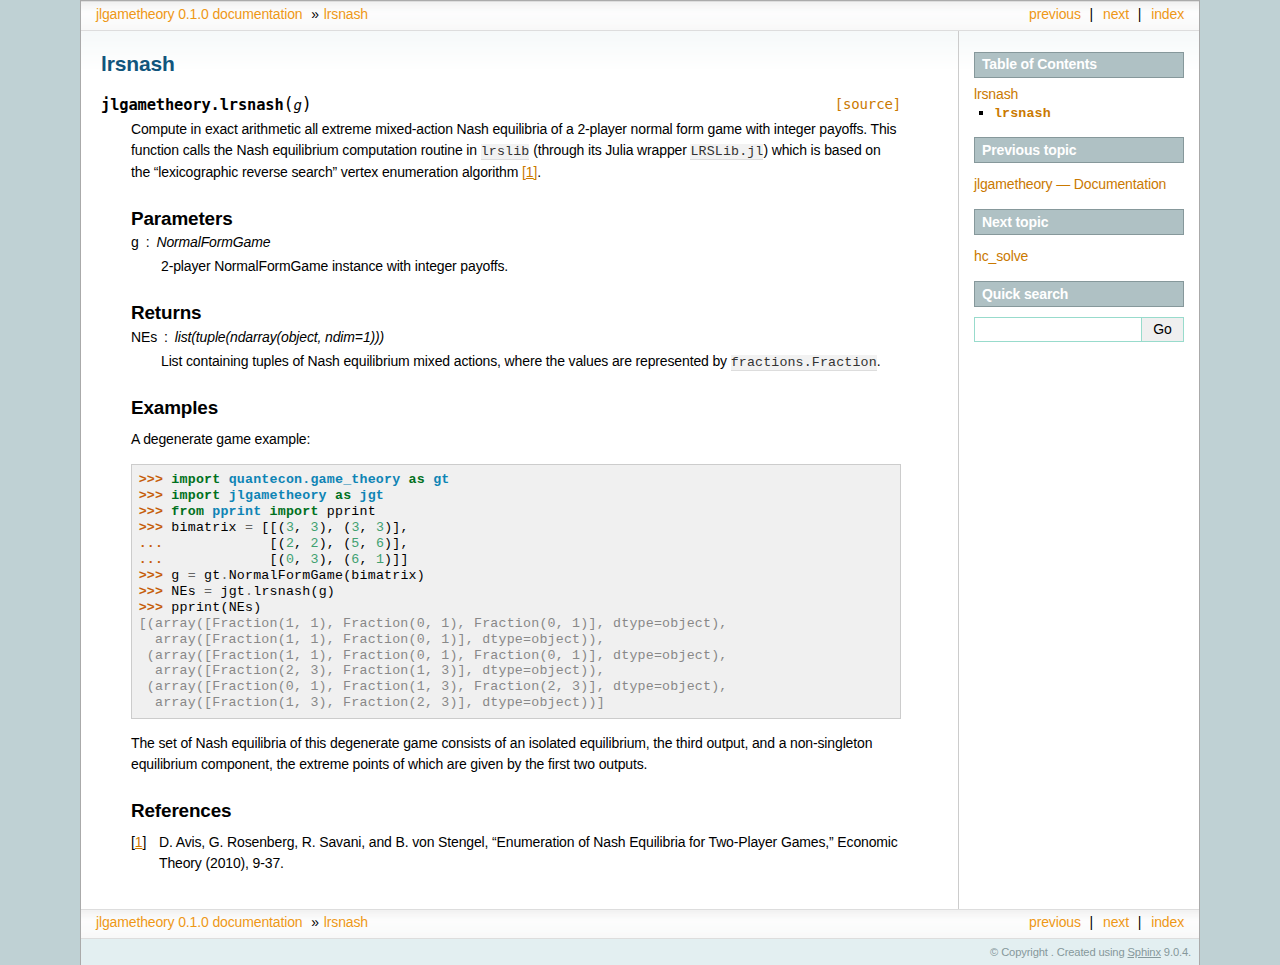
<file: latest/_autosummary/jlgametheory.lrsnash.html>
<!DOCTYPE html>

<html lang="en" data-content_root="../">
  <head>
    <meta charset="utf-8" />
    <meta name="viewport" content="width=device-width, initial-scale=1.0" /><meta name="viewport" content="width=device-width, initial-scale=1" />

    <title>lrsnash &#8212; jlgametheory 0.1.0 documentation</title>
    <link rel="stylesheet" type="text/css" href="../_static/pygments.css?v=d75fae25" />
    <link rel="stylesheet" type="text/css" href="../_static/sphinxdoc.css?v=34905f61" />
    <link rel="stylesheet" type="text/css" href="../_static/copybutton.css?v=76b2166b" />
    <script src="../_static/documentation_options.js?v=01f34227"></script>
    <script src="../_static/doctools.js?v=fd6eb6e6"></script>
    <script src="../_static/sphinx_highlight.js?v=6ffebe34"></script>
    <script src="../_static/clipboard.min.js?v=a7894cd8"></script>
    <script src="../_static/copybutton.js?v=ccdb6887"></script>
    <script src="../_static/autosummary_fixes.js?v=9ec2d9d6"></script>
    <script src="../_static/autosummary_no_underline.css?v=eea13142"></script>
    <link rel="index" title="Index" href="../genindex.html" />
    <link rel="search" title="Search" href="../search.html" />
    <link rel="next" title="hc_solve" href="jlgametheory.hc_solve.html" />
    <link rel="prev" title="jlgametheory — Documentation" href="../index.html" /> 
  </head><body>
    <div class="related" role="navigation" aria-label="Related">
      <h3>Navigation</h3>
      <ul>
        <li class="right" style="margin-right: 10px">
          <a href="../genindex.html" title="General Index"
             accesskey="I">index</a></li>
        <li class="right" >
          <a href="jlgametheory.hc_solve.html" title="hc_solve"
             accesskey="N">next</a> |</li>
        <li class="right" >
          <a href="../index.html" title="jlgametheory — Documentation"
             accesskey="P">previous</a> |</li>
        <li class="nav-item nav-item-0"><a href="../index.html">jlgametheory 0.1.0 documentation</a> &#187;</li>
        <li class="nav-item nav-item-this"><a href="">lrsnash</a></li> 
      </ul>
    </div>  

    <div class="document">
      <div class="documentwrapper">
        <div class="bodywrapper">
          <div class="body" role="main">
            
  <section id="lrsnash">
<h1>lrsnash<a class="headerlink" href="#lrsnash" title="Link to this heading">¶</a></h1>
<dl class="py function">
<dt class="sig sig-object py" id="jlgametheory.lrsnash">
<span class="sig-name descname"><span class="pre">lrsnash</span></span><span class="sig-paren">(</span><em class="sig-param"><span class="n"><span class="pre">g</span></span></em><span class="sig-paren">)</span><a class="reference internal" href="../_modules/jlgametheory/jlgametheory.html#lrsnash"><span class="viewcode-link"><span class="pre">[source]</span></span></a><a class="headerlink" href="#jlgametheory.lrsnash" title="Link to this definition">¶</a></dt>
<dd><p>Compute in exact arithmetic all extreme mixed-action Nash equilibria
of a 2-player normal form game with integer payoffs. This function
calls the Nash equilibrium computation routine in <code class="code docutils literal notranslate"><span class="pre">lrslib</span></code> (through
its Julia wrapper <code class="code docutils literal notranslate"><span class="pre">LRSLib.jl</span></code>) which is based on the “lexicographic
reverse search” vertex enumeration algorithm <a class="footnote-reference brackets" href="#id2" id="id1" role="doc-noteref"><span class="fn-bracket">[</span>1<span class="fn-bracket">]</span></a>.</p>
<section id="parameters">
<h2>Parameters<a class="headerlink" href="#parameters" title="Link to this heading">¶</a></h2>
<dl class="simple">
<dt>g<span class="classifier">NormalFormGame</span></dt><dd><p>2-player NormalFormGame instance with integer payoffs.</p>
</dd>
</dl>
</section>
<section id="returns">
<h2>Returns<a class="headerlink" href="#returns" title="Link to this heading">¶</a></h2>
<dl class="simple">
<dt>NEs<span class="classifier">list(tuple(ndarray(object, ndim=1)))</span></dt><dd><p>List containing tuples of Nash equilibrium mixed actions, where
the values are represented by <code class="code docutils literal notranslate"><span class="pre">fractions.Fraction</span></code>.</p>
</dd>
</dl>
</section>
<section id="examples">
<h2>Examples<a class="headerlink" href="#examples" title="Link to this heading">¶</a></h2>
<p>A degenerate game example:</p>
<div class="doctest highlight-default notranslate"><div class="highlight"><pre><span></span><span class="gp">&gt;&gt;&gt; </span><span class="kn">import</span><span class="w"> </span><span class="nn">quantecon.game_theory</span><span class="w"> </span><span class="k">as</span><span class="w"> </span><span class="nn">gt</span>
<span class="gp">&gt;&gt;&gt; </span><span class="kn">import</span><span class="w"> </span><span class="nn">jlgametheory</span><span class="w"> </span><span class="k">as</span><span class="w"> </span><span class="nn">jgt</span>
<span class="gp">&gt;&gt;&gt; </span><span class="kn">from</span><span class="w"> </span><span class="nn">pprint</span><span class="w"> </span><span class="kn">import</span> <span class="n">pprint</span>
<span class="gp">&gt;&gt;&gt; </span><span class="n">bimatrix</span> <span class="o">=</span> <span class="p">[[(</span><span class="mi">3</span><span class="p">,</span> <span class="mi">3</span><span class="p">),</span> <span class="p">(</span><span class="mi">3</span><span class="p">,</span> <span class="mi">3</span><span class="p">)],</span>
<span class="gp">... </span>            <span class="p">[(</span><span class="mi">2</span><span class="p">,</span> <span class="mi">2</span><span class="p">),</span> <span class="p">(</span><span class="mi">5</span><span class="p">,</span> <span class="mi">6</span><span class="p">)],</span>
<span class="gp">... </span>            <span class="p">[(</span><span class="mi">0</span><span class="p">,</span> <span class="mi">3</span><span class="p">),</span> <span class="p">(</span><span class="mi">6</span><span class="p">,</span> <span class="mi">1</span><span class="p">)]]</span>
<span class="gp">&gt;&gt;&gt; </span><span class="n">g</span> <span class="o">=</span> <span class="n">gt</span><span class="o">.</span><span class="n">NormalFormGame</span><span class="p">(</span><span class="n">bimatrix</span><span class="p">)</span>
<span class="gp">&gt;&gt;&gt; </span><span class="n">NEs</span> <span class="o">=</span> <span class="n">jgt</span><span class="o">.</span><span class="n">lrsnash</span><span class="p">(</span><span class="n">g</span><span class="p">)</span>
<span class="gp">&gt;&gt;&gt; </span><span class="n">pprint</span><span class="p">(</span><span class="n">NEs</span><span class="p">)</span>
<span class="go">[(array([Fraction(1, 1), Fraction(0, 1), Fraction(0, 1)], dtype=object),</span>
<span class="go">  array([Fraction(1, 1), Fraction(0, 1)], dtype=object)),</span>
<span class="go"> (array([Fraction(1, 1), Fraction(0, 1), Fraction(0, 1)], dtype=object),</span>
<span class="go">  array([Fraction(2, 3), Fraction(1, 3)], dtype=object)),</span>
<span class="go"> (array([Fraction(0, 1), Fraction(1, 3), Fraction(2, 3)], dtype=object),</span>
<span class="go">  array([Fraction(1, 3), Fraction(2, 3)], dtype=object))]</span>
</pre></div>
</div>
<p>The set of Nash equilibria of this degenerate game consists of an
isolated equilibrium, the third output, and a non-singleton
equilibrium component, the extreme points of which are given by the
first two outputs.</p>
</section>
<section id="references">
<h2>References<a class="headerlink" href="#references" title="Link to this heading">¶</a></h2>
<aside class="footnote-list brackets">
<aside class="footnote brackets" id="id2" role="doc-footnote">
<span class="label"><span class="fn-bracket">[</span><a role="doc-backlink" href="#id1">1</a><span class="fn-bracket">]</span></span>
<p>D. Avis, G. Rosenberg, R. Savani, and B. von Stengel,
“Enumeration of Nash Equilibria for Two-Player Games,” Economic
Theory (2010), 9-37.</p>
</aside>
</aside>
</section>
</dd></dl>

</section>


            <div class="clearer"></div>
          </div>
        </div>
      </div>
      <div class="sphinxsidebar" role="navigation" aria-label="Main">
        <div class="sphinxsidebarwrapper">
  <div>
    <h3><a href="../index.html">Table of Contents</a></h3>
    <ul>
<li><a class="reference internal" href="#">lrsnash</a><ul>
<li><a class="reference internal" href="#jlgametheory.lrsnash"><code class="docutils literal notranslate"><span class="pre">lrsnash</span></code></a></li>
</ul>
</li>
</ul>

  </div>
  <div>
    <h4>Previous topic</h4>
    <p class="topless"><a href="../index.html"
                          title="previous chapter">jlgametheory — Documentation</a></p>
  </div>
  <div>
    <h4>Next topic</h4>
    <p class="topless"><a href="jlgametheory.hc_solve.html"
                          title="next chapter">hc_solve</a></p>
  </div>
<search id="searchbox" style="display: none" role="search">
  <h3 id="searchlabel">Quick search</h3>
    <div class="searchformwrapper">
    <form class="search" action="../search.html" method="get">
      <input type="text" name="q" aria-labelledby="searchlabel" autocomplete="off" autocorrect="off" autocapitalize="off" spellcheck="false"/>
      <input type="submit" value="Go" />
    </form>
    </div>
</search>
<script>document.getElementById('searchbox').style.display = "block"</script>
        </div>
      </div>
      <div class="clearer"></div>
    </div>
    <div class="related" role="navigation" aria-label="Related">
      <h3>Navigation</h3>
      <ul>
        <li class="right" style="margin-right: 10px">
          <a href="../genindex.html" title="General Index"
             >index</a></li>
        <li class="right" >
          <a href="jlgametheory.hc_solve.html" title="hc_solve"
             >next</a> |</li>
        <li class="right" >
          <a href="../index.html" title="jlgametheory — Documentation"
             >previous</a> |</li>
        <li class="nav-item nav-item-0"><a href="../index.html">jlgametheory 0.1.0 documentation</a> &#187;</li>
        <li class="nav-item nav-item-this"><a href="">lrsnash</a></li> 
      </ul>
    </div>
    <div class="footer" role="contentinfo">
    &#169; Copyright .
      Created using <a href="https://www.sphinx-doc.org/">Sphinx</a> 9.0.4.
    </div>
  </body>
</html>
</file>
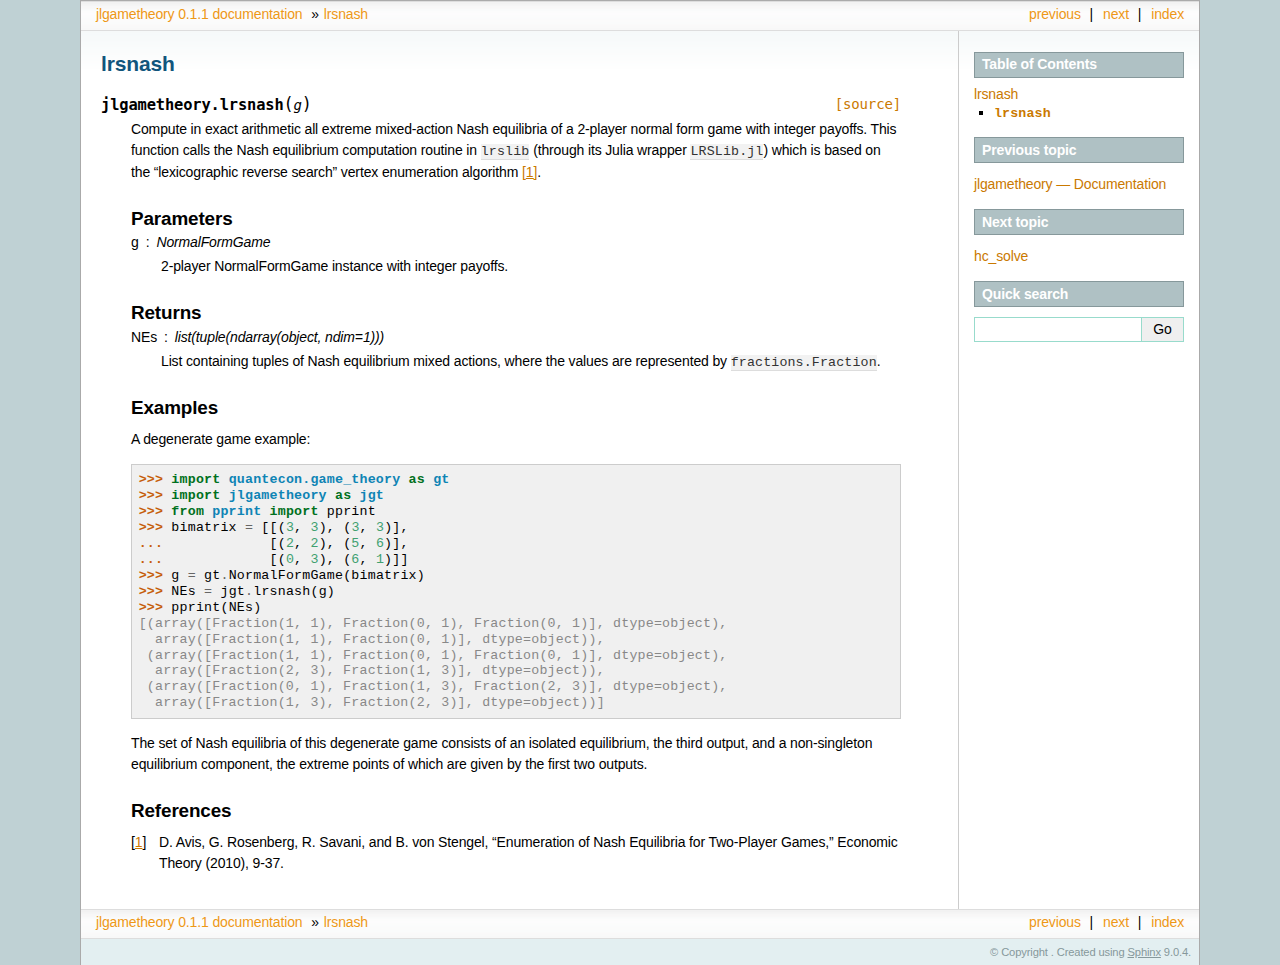
<file: stable/_autosummary/jlgametheory.lrsnash.html>
<!DOCTYPE html>

<html lang="en" data-content_root="../">
  <head>
    <meta charset="utf-8" />
    <meta name="viewport" content="width=device-width, initial-scale=1.0" /><meta name="viewport" content="width=device-width, initial-scale=1" />

    <title>lrsnash &#8212; jlgametheory 0.1.1 documentation</title>
    <link rel="stylesheet" type="text/css" href="../_static/pygments.css?v=d75fae25" />
    <link rel="stylesheet" type="text/css" href="../_static/sphinxdoc.css?v=34905f61" />
    <link rel="stylesheet" type="text/css" href="../_static/copybutton.css?v=76b2166b" />
    <script src="../_static/documentation_options.js?v=a58bc63e"></script>
    <script src="../_static/doctools.js?v=fd6eb6e6"></script>
    <script src="../_static/sphinx_highlight.js?v=6ffebe34"></script>
    <script src="../_static/clipboard.min.js?v=a7894cd8"></script>
    <script src="../_static/copybutton.js?v=ccdb6887"></script>
    <script src="../_static/autosummary_fixes.js?v=9ec2d9d6"></script>
    <script src="../_static/autosummary_no_underline.css?v=eea13142"></script>
    <link rel="index" title="Index" href="../genindex.html" />
    <link rel="search" title="Search" href="../search.html" />
    <link rel="next" title="hc_solve" href="jlgametheory.hc_solve.html" />
    <link rel="prev" title="jlgametheory — Documentation" href="../index.html" /> 
  </head><body>
    <div class="related" role="navigation" aria-label="Related">
      <h3>Navigation</h3>
      <ul>
        <li class="right" style="margin-right: 10px">
          <a href="../genindex.html" title="General Index"
             accesskey="I">index</a></li>
        <li class="right" >
          <a href="jlgametheory.hc_solve.html" title="hc_solve"
             accesskey="N">next</a> |</li>
        <li class="right" >
          <a href="../index.html" title="jlgametheory — Documentation"
             accesskey="P">previous</a> |</li>
        <li class="nav-item nav-item-0"><a href="../index.html">jlgametheory 0.1.1 documentation</a> &#187;</li>
        <li class="nav-item nav-item-this"><a href="">lrsnash</a></li> 
      </ul>
    </div>  

    <div class="document">
      <div class="documentwrapper">
        <div class="bodywrapper">
          <div class="body" role="main">
            
  <section id="lrsnash">
<h1>lrsnash<a class="headerlink" href="#lrsnash" title="Link to this heading">¶</a></h1>
<dl class="py function">
<dt class="sig sig-object py" id="jlgametheory.lrsnash">
<span class="sig-name descname"><span class="pre">lrsnash</span></span><span class="sig-paren">(</span><em class="sig-param"><span class="n"><span class="pre">g</span></span></em><span class="sig-paren">)</span><a class="reference internal" href="../_modules/jlgametheory/jlgametheory.html#lrsnash"><span class="viewcode-link"><span class="pre">[source]</span></span></a><a class="headerlink" href="#jlgametheory.lrsnash" title="Link to this definition">¶</a></dt>
<dd><p>Compute in exact arithmetic all extreme mixed-action Nash equilibria
of a 2-player normal form game with integer payoffs. This function
calls the Nash equilibrium computation routine in <code class="code docutils literal notranslate"><span class="pre">lrslib</span></code> (through
its Julia wrapper <code class="code docutils literal notranslate"><span class="pre">LRSLib.jl</span></code>) which is based on the “lexicographic
reverse search” vertex enumeration algorithm <a class="footnote-reference brackets" href="#id2" id="id1" role="doc-noteref"><span class="fn-bracket">[</span>1<span class="fn-bracket">]</span></a>.</p>
<section id="parameters">
<h2>Parameters<a class="headerlink" href="#parameters" title="Link to this heading">¶</a></h2>
<dl class="simple">
<dt>g<span class="classifier">NormalFormGame</span></dt><dd><p>2-player NormalFormGame instance with integer payoffs.</p>
</dd>
</dl>
</section>
<section id="returns">
<h2>Returns<a class="headerlink" href="#returns" title="Link to this heading">¶</a></h2>
<dl class="simple">
<dt>NEs<span class="classifier">list(tuple(ndarray(object, ndim=1)))</span></dt><dd><p>List containing tuples of Nash equilibrium mixed actions, where
the values are represented by <code class="code docutils literal notranslate"><span class="pre">fractions.Fraction</span></code>.</p>
</dd>
</dl>
</section>
<section id="examples">
<h2>Examples<a class="headerlink" href="#examples" title="Link to this heading">¶</a></h2>
<p>A degenerate game example:</p>
<div class="doctest highlight-default notranslate"><div class="highlight"><pre><span></span><span class="gp">&gt;&gt;&gt; </span><span class="kn">import</span><span class="w"> </span><span class="nn">quantecon.game_theory</span><span class="w"> </span><span class="k">as</span><span class="w"> </span><span class="nn">gt</span>
<span class="gp">&gt;&gt;&gt; </span><span class="kn">import</span><span class="w"> </span><span class="nn">jlgametheory</span><span class="w"> </span><span class="k">as</span><span class="w"> </span><span class="nn">jgt</span>
<span class="gp">&gt;&gt;&gt; </span><span class="kn">from</span><span class="w"> </span><span class="nn">pprint</span><span class="w"> </span><span class="kn">import</span> <span class="n">pprint</span>
<span class="gp">&gt;&gt;&gt; </span><span class="n">bimatrix</span> <span class="o">=</span> <span class="p">[[(</span><span class="mi">3</span><span class="p">,</span> <span class="mi">3</span><span class="p">),</span> <span class="p">(</span><span class="mi">3</span><span class="p">,</span> <span class="mi">3</span><span class="p">)],</span>
<span class="gp">... </span>            <span class="p">[(</span><span class="mi">2</span><span class="p">,</span> <span class="mi">2</span><span class="p">),</span> <span class="p">(</span><span class="mi">5</span><span class="p">,</span> <span class="mi">6</span><span class="p">)],</span>
<span class="gp">... </span>            <span class="p">[(</span><span class="mi">0</span><span class="p">,</span> <span class="mi">3</span><span class="p">),</span> <span class="p">(</span><span class="mi">6</span><span class="p">,</span> <span class="mi">1</span><span class="p">)]]</span>
<span class="gp">&gt;&gt;&gt; </span><span class="n">g</span> <span class="o">=</span> <span class="n">gt</span><span class="o">.</span><span class="n">NormalFormGame</span><span class="p">(</span><span class="n">bimatrix</span><span class="p">)</span>
<span class="gp">&gt;&gt;&gt; </span><span class="n">NEs</span> <span class="o">=</span> <span class="n">jgt</span><span class="o">.</span><span class="n">lrsnash</span><span class="p">(</span><span class="n">g</span><span class="p">)</span>
<span class="gp">&gt;&gt;&gt; </span><span class="n">pprint</span><span class="p">(</span><span class="n">NEs</span><span class="p">)</span>
<span class="go">[(array([Fraction(1, 1), Fraction(0, 1), Fraction(0, 1)], dtype=object),</span>
<span class="go">  array([Fraction(1, 1), Fraction(0, 1)], dtype=object)),</span>
<span class="go"> (array([Fraction(1, 1), Fraction(0, 1), Fraction(0, 1)], dtype=object),</span>
<span class="go">  array([Fraction(2, 3), Fraction(1, 3)], dtype=object)),</span>
<span class="go"> (array([Fraction(0, 1), Fraction(1, 3), Fraction(2, 3)], dtype=object),</span>
<span class="go">  array([Fraction(1, 3), Fraction(2, 3)], dtype=object))]</span>
</pre></div>
</div>
<p>The set of Nash equilibria of this degenerate game consists of an
isolated equilibrium, the third output, and a non-singleton
equilibrium component, the extreme points of which are given by the
first two outputs.</p>
</section>
<section id="references">
<h2>References<a class="headerlink" href="#references" title="Link to this heading">¶</a></h2>
<aside class="footnote-list brackets">
<aside class="footnote brackets" id="id2" role="doc-footnote">
<span class="label"><span class="fn-bracket">[</span><a role="doc-backlink" href="#id1">1</a><span class="fn-bracket">]</span></span>
<p>D. Avis, G. Rosenberg, R. Savani, and B. von Stengel,
“Enumeration of Nash Equilibria for Two-Player Games,” Economic
Theory (2010), 9-37.</p>
</aside>
</aside>
</section>
</dd></dl>

</section>


            <div class="clearer"></div>
          </div>
        </div>
      </div>
      <div class="sphinxsidebar" role="navigation" aria-label="Main">
        <div class="sphinxsidebarwrapper">
  <div>
    <h3><a href="../index.html">Table of Contents</a></h3>
    <ul>
<li><a class="reference internal" href="#">lrsnash</a><ul>
<li><a class="reference internal" href="#jlgametheory.lrsnash"><code class="docutils literal notranslate"><span class="pre">lrsnash</span></code></a></li>
</ul>
</li>
</ul>

  </div>
  <div>
    <h4>Previous topic</h4>
    <p class="topless"><a href="../index.html"
                          title="previous chapter">jlgametheory — Documentation</a></p>
  </div>
  <div>
    <h4>Next topic</h4>
    <p class="topless"><a href="jlgametheory.hc_solve.html"
                          title="next chapter">hc_solve</a></p>
  </div>
<search id="searchbox" style="display: none" role="search">
  <h3 id="searchlabel">Quick search</h3>
    <div class="searchformwrapper">
    <form class="search" action="../search.html" method="get">
      <input type="text" name="q" aria-labelledby="searchlabel" autocomplete="off" autocorrect="off" autocapitalize="off" spellcheck="false"/>
      <input type="submit" value="Go" />
    </form>
    </div>
</search>
<script>document.getElementById('searchbox').style.display = "block"</script>
        </div>
      </div>
      <div class="clearer"></div>
    </div>
    <div class="related" role="navigation" aria-label="Related">
      <h3>Navigation</h3>
      <ul>
        <li class="right" style="margin-right: 10px">
          <a href="../genindex.html" title="General Index"
             >index</a></li>
        <li class="right" >
          <a href="jlgametheory.hc_solve.html" title="hc_solve"
             >next</a> |</li>
        <li class="right" >
          <a href="../index.html" title="jlgametheory — Documentation"
             >previous</a> |</li>
        <li class="nav-item nav-item-0"><a href="../index.html">jlgametheory 0.1.1 documentation</a> &#187;</li>
        <li class="nav-item nav-item-this"><a href="">lrsnash</a></li> 
      </ul>
    </div>
    <div class="footer" role="contentinfo">
    &#169; Copyright .
      Created using <a href="https://www.sphinx-doc.org/">Sphinx</a> 9.0.4.
    </div>
  </body>
</html>
</file>
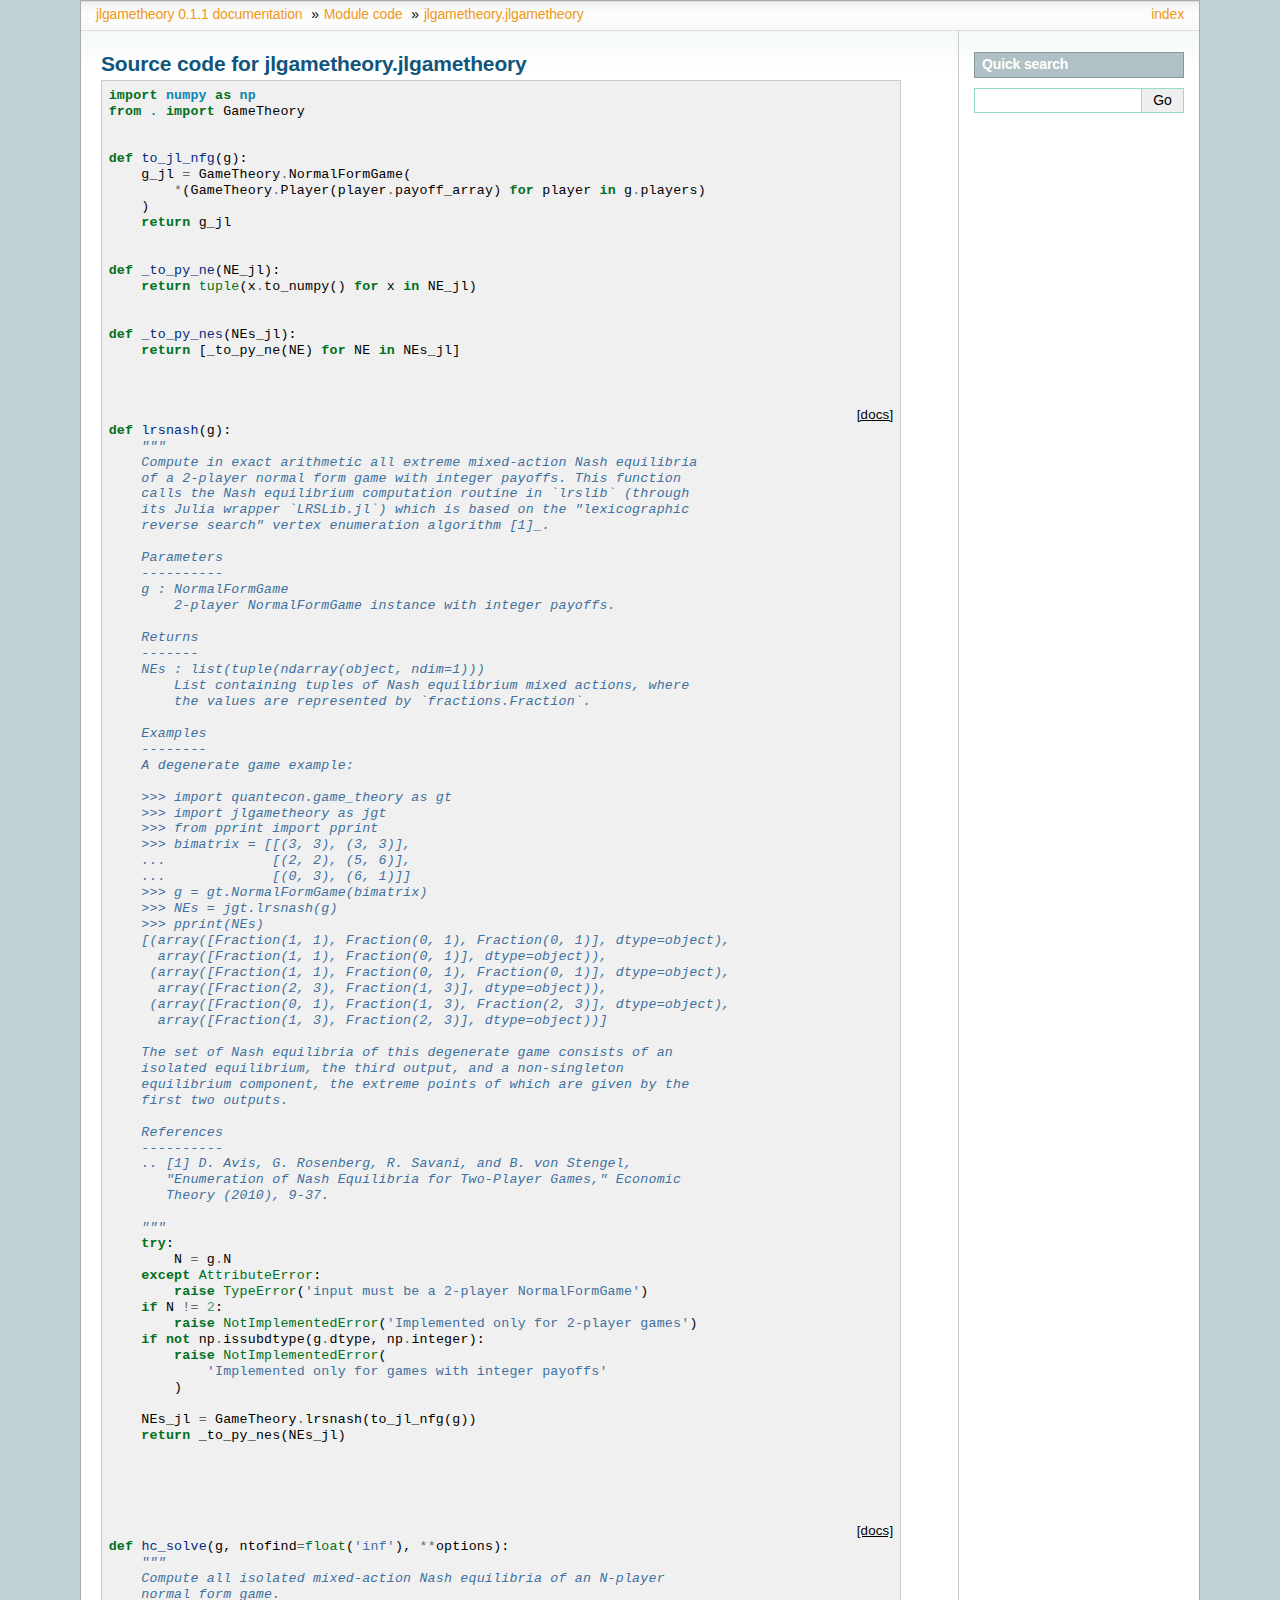
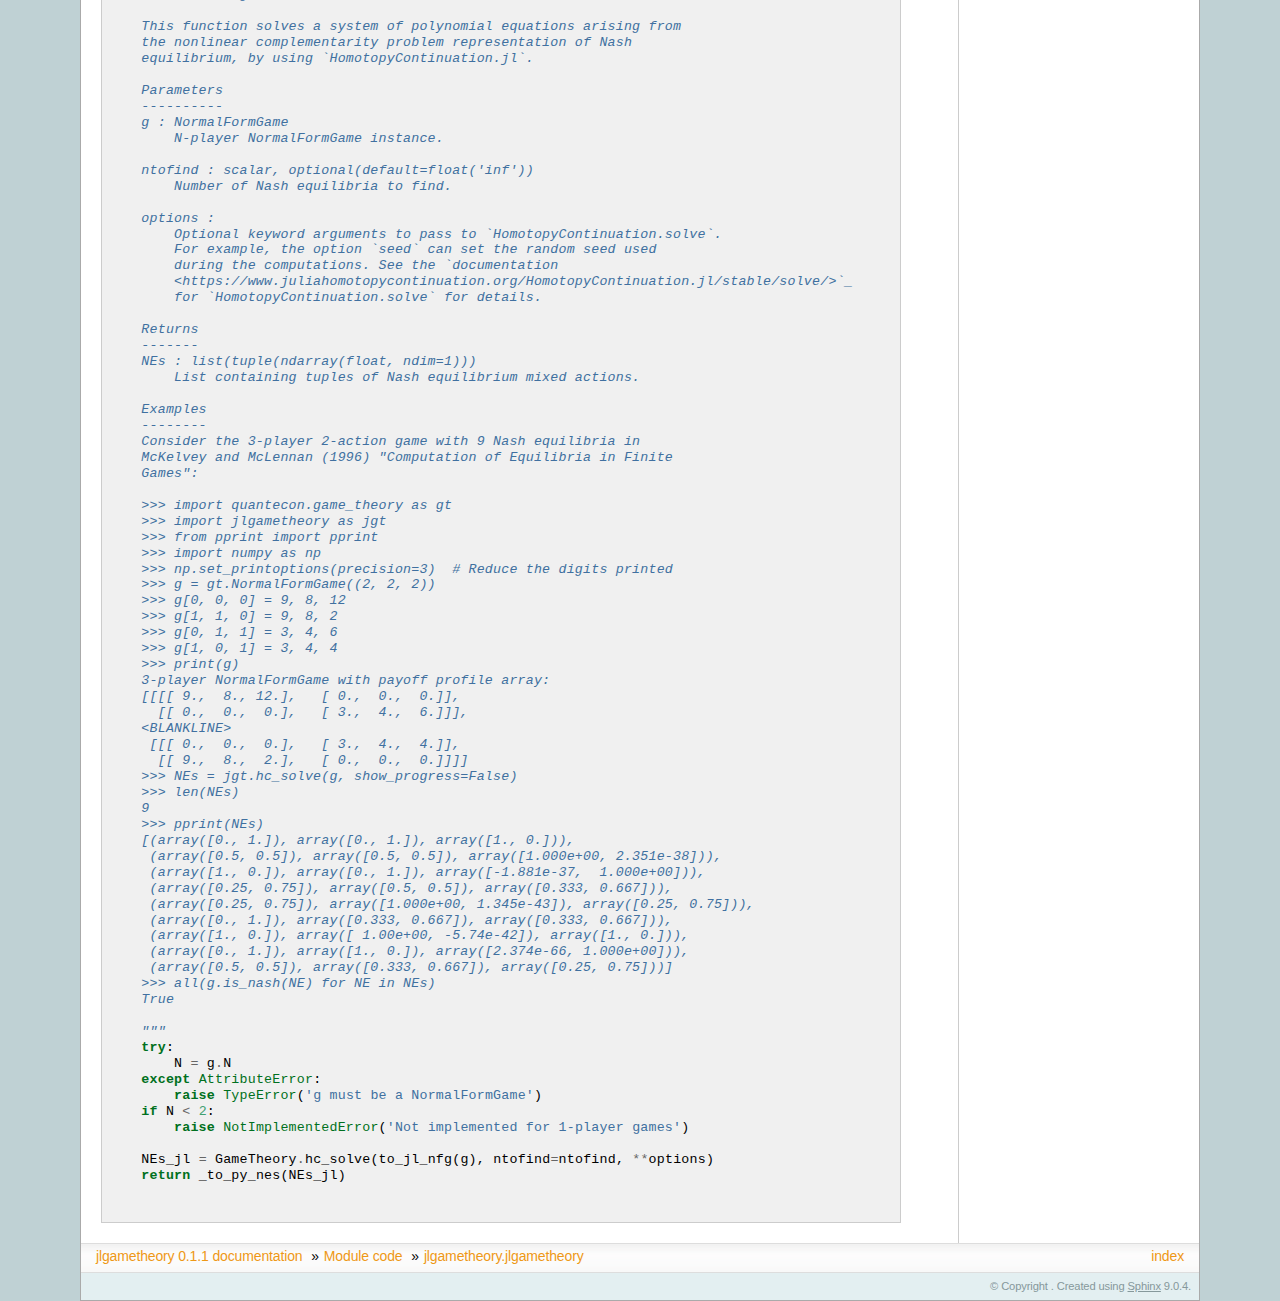
<file: latest/_modules/jlgametheory/jlgametheory.html>
<!DOCTYPE html>

<html lang="en" data-content_root="../../">
  <head>
    <meta charset="utf-8" />
    <meta name="viewport" content="width=device-width, initial-scale=1.0" />
    <title>jlgametheory.jlgametheory &#8212; jlgametheory 0.1.1 documentation</title>
    <link rel="stylesheet" type="text/css" href="../../_static/pygments.css?v=d75fae25" />
    <link rel="stylesheet" type="text/css" href="../../_static/sphinxdoc.css?v=34905f61" />
    <link rel="stylesheet" type="text/css" href="../../_static/copybutton.css?v=76b2166b" />
    <script src="../../_static/documentation_options.js?v=a58bc63e"></script>
    <script src="../../_static/doctools.js?v=fd6eb6e6"></script>
    <script src="../../_static/sphinx_highlight.js?v=6ffebe34"></script>
    <script src="../../_static/clipboard.min.js?v=a7894cd8"></script>
    <script src="../../_static/copybutton.js?v=ccdb6887"></script>
    <script src="../../_static/autosummary_fixes.js?v=9ec2d9d6"></script>
    <script src="../../_static/autosummary_no_underline.css?v=eea13142"></script>
    <link rel="index" title="Index" href="../../genindex.html" />
    <link rel="search" title="Search" href="../../search.html" /> 
  </head><body>
    <div class="related" role="navigation" aria-label="Related">
      <h3>Navigation</h3>
      <ul>
        <li class="right" style="margin-right: 10px">
          <a href="../../genindex.html" title="General Index"
             accesskey="I">index</a></li>
        <li class="nav-item nav-item-0"><a href="../../index.html">jlgametheory 0.1.1 documentation</a> &#187;</li>
          <li class="nav-item nav-item-1"><a href="../index.html" accesskey="U">Module code</a> &#187;</li>
        <li class="nav-item nav-item-this"><a href="">jlgametheory.jlgametheory</a></li> 
      </ul>
    </div>  

    <div class="document">
      <div class="documentwrapper">
        <div class="bodywrapper">
          <div class="body" role="main">
            
  <h1>Source code for jlgametheory.jlgametheory</h1><div class="highlight"><pre>
<span></span><span class="kn">import</span><span class="w"> </span><span class="nn">numpy</span><span class="w"> </span><span class="k">as</span><span class="w"> </span><span class="nn">np</span>
<span class="kn">from</span><span class="w"> </span><span class="nn">.</span><span class="w"> </span><span class="kn">import</span> <span class="n">GameTheory</span>


<span class="k">def</span><span class="w"> </span><span class="nf">to_jl_nfg</span><span class="p">(</span><span class="n">g</span><span class="p">):</span>
    <span class="n">g_jl</span> <span class="o">=</span> <span class="n">GameTheory</span><span class="o">.</span><span class="n">NormalFormGame</span><span class="p">(</span>
        <span class="o">*</span><span class="p">(</span><span class="n">GameTheory</span><span class="o">.</span><span class="n">Player</span><span class="p">(</span><span class="n">player</span><span class="o">.</span><span class="n">payoff_array</span><span class="p">)</span> <span class="k">for</span> <span class="n">player</span> <span class="ow">in</span> <span class="n">g</span><span class="o">.</span><span class="n">players</span><span class="p">)</span>
    <span class="p">)</span>
    <span class="k">return</span> <span class="n">g_jl</span>


<span class="k">def</span><span class="w"> </span><span class="nf">_to_py_ne</span><span class="p">(</span><span class="n">NE_jl</span><span class="p">):</span>
    <span class="k">return</span> <span class="nb">tuple</span><span class="p">(</span><span class="n">x</span><span class="o">.</span><span class="n">to_numpy</span><span class="p">()</span> <span class="k">for</span> <span class="n">x</span> <span class="ow">in</span> <span class="n">NE_jl</span><span class="p">)</span>


<span class="k">def</span><span class="w"> </span><span class="nf">_to_py_nes</span><span class="p">(</span><span class="n">NEs_jl</span><span class="p">):</span>
    <span class="k">return</span> <span class="p">[</span><span class="n">_to_py_ne</span><span class="p">(</span><span class="n">NE</span><span class="p">)</span> <span class="k">for</span> <span class="n">NE</span> <span class="ow">in</span> <span class="n">NEs_jl</span><span class="p">]</span>


<div class="viewcode-block" id="lrsnash">
<a class="viewcode-back" href="../../_autosummary/jlgametheory.lrsnash.html#jlgametheory.lrsnash">[docs]</a>
<span class="k">def</span><span class="w"> </span><span class="nf">lrsnash</span><span class="p">(</span><span class="n">g</span><span class="p">):</span>
<span class="w">    </span><span class="sd">&quot;&quot;&quot;</span>
<span class="sd">    Compute in exact arithmetic all extreme mixed-action Nash equilibria</span>
<span class="sd">    of a 2-player normal form game with integer payoffs. This function</span>
<span class="sd">    calls the Nash equilibrium computation routine in `lrslib` (through</span>
<span class="sd">    its Julia wrapper `LRSLib.jl`) which is based on the &quot;lexicographic</span>
<span class="sd">    reverse search&quot; vertex enumeration algorithm [1]_.</span>

<span class="sd">    Parameters</span>
<span class="sd">    ----------</span>
<span class="sd">    g : NormalFormGame</span>
<span class="sd">        2-player NormalFormGame instance with integer payoffs.</span>

<span class="sd">    Returns</span>
<span class="sd">    -------</span>
<span class="sd">    NEs : list(tuple(ndarray(object, ndim=1)))</span>
<span class="sd">        List containing tuples of Nash equilibrium mixed actions, where</span>
<span class="sd">        the values are represented by `fractions.Fraction`.</span>

<span class="sd">    Examples</span>
<span class="sd">    --------</span>
<span class="sd">    A degenerate game example:</span>

<span class="sd">    &gt;&gt;&gt; import quantecon.game_theory as gt</span>
<span class="sd">    &gt;&gt;&gt; import jlgametheory as jgt</span>
<span class="sd">    &gt;&gt;&gt; from pprint import pprint</span>
<span class="sd">    &gt;&gt;&gt; bimatrix = [[(3, 3), (3, 3)],</span>
<span class="sd">    ...             [(2, 2), (5, 6)],</span>
<span class="sd">    ...             [(0, 3), (6, 1)]]</span>
<span class="sd">    &gt;&gt;&gt; g = gt.NormalFormGame(bimatrix)</span>
<span class="sd">    &gt;&gt;&gt; NEs = jgt.lrsnash(g)</span>
<span class="sd">    &gt;&gt;&gt; pprint(NEs)</span>
<span class="sd">    [(array([Fraction(1, 1), Fraction(0, 1), Fraction(0, 1)], dtype=object),</span>
<span class="sd">      array([Fraction(1, 1), Fraction(0, 1)], dtype=object)),</span>
<span class="sd">     (array([Fraction(1, 1), Fraction(0, 1), Fraction(0, 1)], dtype=object),</span>
<span class="sd">      array([Fraction(2, 3), Fraction(1, 3)], dtype=object)),</span>
<span class="sd">     (array([Fraction(0, 1), Fraction(1, 3), Fraction(2, 3)], dtype=object),</span>
<span class="sd">      array([Fraction(1, 3), Fraction(2, 3)], dtype=object))]</span>

<span class="sd">    The set of Nash equilibria of this degenerate game consists of an</span>
<span class="sd">    isolated equilibrium, the third output, and a non-singleton</span>
<span class="sd">    equilibrium component, the extreme points of which are given by the</span>
<span class="sd">    first two outputs.</span>

<span class="sd">    References</span>
<span class="sd">    ----------</span>
<span class="sd">    .. [1] D. Avis, G. Rosenberg, R. Savani, and B. von Stengel,</span>
<span class="sd">       &quot;Enumeration of Nash Equilibria for Two-Player Games,&quot; Economic</span>
<span class="sd">       Theory (2010), 9-37.</span>

<span class="sd">    &quot;&quot;&quot;</span>
    <span class="k">try</span><span class="p">:</span>
        <span class="n">N</span> <span class="o">=</span> <span class="n">g</span><span class="o">.</span><span class="n">N</span>
    <span class="k">except</span> <span class="ne">AttributeError</span><span class="p">:</span>
        <span class="k">raise</span> <span class="ne">TypeError</span><span class="p">(</span><span class="s1">&#39;input must be a 2-player NormalFormGame&#39;</span><span class="p">)</span>
    <span class="k">if</span> <span class="n">N</span> <span class="o">!=</span> <span class="mi">2</span><span class="p">:</span>
        <span class="k">raise</span> <span class="ne">NotImplementedError</span><span class="p">(</span><span class="s1">&#39;Implemented only for 2-player games&#39;</span><span class="p">)</span>
    <span class="k">if</span> <span class="ow">not</span> <span class="n">np</span><span class="o">.</span><span class="n">issubdtype</span><span class="p">(</span><span class="n">g</span><span class="o">.</span><span class="n">dtype</span><span class="p">,</span> <span class="n">np</span><span class="o">.</span><span class="n">integer</span><span class="p">):</span>
        <span class="k">raise</span> <span class="ne">NotImplementedError</span><span class="p">(</span>
            <span class="s1">&#39;Implemented only for games with integer payoffs&#39;</span>
        <span class="p">)</span>

    <span class="n">NEs_jl</span> <span class="o">=</span> <span class="n">GameTheory</span><span class="o">.</span><span class="n">lrsnash</span><span class="p">(</span><span class="n">to_jl_nfg</span><span class="p">(</span><span class="n">g</span><span class="p">))</span>
    <span class="k">return</span> <span class="n">_to_py_nes</span><span class="p">(</span><span class="n">NEs_jl</span><span class="p">)</span></div>



<div class="viewcode-block" id="hc_solve">
<a class="viewcode-back" href="../../_autosummary/jlgametheory.hc_solve.html#jlgametheory.hc_solve">[docs]</a>
<span class="k">def</span><span class="w"> </span><span class="nf">hc_solve</span><span class="p">(</span><span class="n">g</span><span class="p">,</span> <span class="n">ntofind</span><span class="o">=</span><span class="nb">float</span><span class="p">(</span><span class="s1">&#39;inf&#39;</span><span class="p">),</span> <span class="o">**</span><span class="n">options</span><span class="p">):</span>
<span class="w">    </span><span class="sd">&quot;&quot;&quot;</span>
<span class="sd">    Compute all isolated mixed-action Nash equilibria of an N-player</span>
<span class="sd">    normal form game.</span>

<span class="sd">    This function solves a system of polynomial equations arising from</span>
<span class="sd">    the nonlinear complementarity problem representation of Nash</span>
<span class="sd">    equilibrium, by using `HomotopyContinuation.jl`.</span>

<span class="sd">    Parameters</span>
<span class="sd">    ----------</span>
<span class="sd">    g : NormalFormGame</span>
<span class="sd">        N-player NormalFormGame instance.</span>

<span class="sd">    ntofind : scalar, optional(default=float(&#39;inf&#39;))</span>
<span class="sd">        Number of Nash equilibria to find.</span>

<span class="sd">    options :</span>
<span class="sd">        Optional keyword arguments to pass to `HomotopyContinuation.solve`.</span>
<span class="sd">        For example, the option `seed` can set the random seed used</span>
<span class="sd">        during the computations. See the `documentation</span>
<span class="sd">        &lt;https://www.juliahomotopycontinuation.org/HomotopyContinuation.jl/stable/solve/&gt;`_</span>
<span class="sd">        for `HomotopyContinuation.solve` for details.</span>

<span class="sd">    Returns</span>
<span class="sd">    -------</span>
<span class="sd">    NEs : list(tuple(ndarray(float, ndim=1)))</span>
<span class="sd">        List containing tuples of Nash equilibrium mixed actions.</span>

<span class="sd">    Examples</span>
<span class="sd">    --------</span>
<span class="sd">    Consider the 3-player 2-action game with 9 Nash equilibria in</span>
<span class="sd">    McKelvey and McLennan (1996) &quot;Computation of Equilibria in Finite</span>
<span class="sd">    Games&quot;:</span>

<span class="sd">    &gt;&gt;&gt; import quantecon.game_theory as gt</span>
<span class="sd">    &gt;&gt;&gt; import jlgametheory as jgt</span>
<span class="sd">    &gt;&gt;&gt; from pprint import pprint</span>
<span class="sd">    &gt;&gt;&gt; import numpy as np</span>
<span class="sd">    &gt;&gt;&gt; np.set_printoptions(precision=3)  # Reduce the digits printed</span>
<span class="sd">    &gt;&gt;&gt; g = gt.NormalFormGame((2, 2, 2))</span>
<span class="sd">    &gt;&gt;&gt; g[0, 0, 0] = 9, 8, 12</span>
<span class="sd">    &gt;&gt;&gt; g[1, 1, 0] = 9, 8, 2</span>
<span class="sd">    &gt;&gt;&gt; g[0, 1, 1] = 3, 4, 6</span>
<span class="sd">    &gt;&gt;&gt; g[1, 0, 1] = 3, 4, 4</span>
<span class="sd">    &gt;&gt;&gt; print(g)</span>
<span class="sd">    3-player NormalFormGame with payoff profile array:</span>
<span class="sd">    [[[[ 9.,  8., 12.],   [ 0.,  0.,  0.]],</span>
<span class="sd">      [[ 0.,  0.,  0.],   [ 3.,  4.,  6.]]],</span>
<span class="sd">    &lt;BLANKLINE&gt;</span>
<span class="sd">     [[[ 0.,  0.,  0.],   [ 3.,  4.,  4.]],</span>
<span class="sd">      [[ 9.,  8.,  2.],   [ 0.,  0.,  0.]]]]</span>
<span class="sd">    &gt;&gt;&gt; NEs = jgt.hc_solve(g, show_progress=False)</span>
<span class="sd">    &gt;&gt;&gt; len(NEs)</span>
<span class="sd">    9</span>
<span class="sd">    &gt;&gt;&gt; pprint(NEs)</span>
<span class="sd">    [(array([0., 1.]), array([0., 1.]), array([1., 0.])),</span>
<span class="sd">     (array([0.5, 0.5]), array([0.5, 0.5]), array([1.000e+00, 2.351e-38])),</span>
<span class="sd">     (array([1., 0.]), array([0., 1.]), array([-1.881e-37,  1.000e+00])),</span>
<span class="sd">     (array([0.25, 0.75]), array([0.5, 0.5]), array([0.333, 0.667])),</span>
<span class="sd">     (array([0.25, 0.75]), array([1.000e+00, 1.345e-43]), array([0.25, 0.75])),</span>
<span class="sd">     (array([0., 1.]), array([0.333, 0.667]), array([0.333, 0.667])),</span>
<span class="sd">     (array([1., 0.]), array([ 1.00e+00, -5.74e-42]), array([1., 0.])),</span>
<span class="sd">     (array([0., 1.]), array([1., 0.]), array([2.374e-66, 1.000e+00])),</span>
<span class="sd">     (array([0.5, 0.5]), array([0.333, 0.667]), array([0.25, 0.75]))]</span>
<span class="sd">    &gt;&gt;&gt; all(g.is_nash(NE) for NE in NEs)</span>
<span class="sd">    True</span>

<span class="sd">    &quot;&quot;&quot;</span>
    <span class="k">try</span><span class="p">:</span>
        <span class="n">N</span> <span class="o">=</span> <span class="n">g</span><span class="o">.</span><span class="n">N</span>
    <span class="k">except</span> <span class="ne">AttributeError</span><span class="p">:</span>
        <span class="k">raise</span> <span class="ne">TypeError</span><span class="p">(</span><span class="s1">&#39;g must be a NormalFormGame&#39;</span><span class="p">)</span>
    <span class="k">if</span> <span class="n">N</span> <span class="o">&lt;</span> <span class="mi">2</span><span class="p">:</span>
        <span class="k">raise</span> <span class="ne">NotImplementedError</span><span class="p">(</span><span class="s1">&#39;Not implemented for 1-player games&#39;</span><span class="p">)</span>

    <span class="n">NEs_jl</span> <span class="o">=</span> <span class="n">GameTheory</span><span class="o">.</span><span class="n">hc_solve</span><span class="p">(</span><span class="n">to_jl_nfg</span><span class="p">(</span><span class="n">g</span><span class="p">),</span> <span class="n">ntofind</span><span class="o">=</span><span class="n">ntofind</span><span class="p">,</span> <span class="o">**</span><span class="n">options</span><span class="p">)</span>
    <span class="k">return</span> <span class="n">_to_py_nes</span><span class="p">(</span><span class="n">NEs_jl</span><span class="p">)</span></div>

</pre></div>

            <div class="clearer"></div>
          </div>
        </div>
      </div>
      <div class="sphinxsidebar" role="navigation" aria-label="Main">
        <div class="sphinxsidebarwrapper">
<search id="searchbox" style="display: none" role="search">
  <h3 id="searchlabel">Quick search</h3>
    <div class="searchformwrapper">
    <form class="search" action="../../search.html" method="get">
      <input type="text" name="q" aria-labelledby="searchlabel" autocomplete="off" autocorrect="off" autocapitalize="off" spellcheck="false"/>
      <input type="submit" value="Go" />
    </form>
    </div>
</search>
<script>document.getElementById('searchbox').style.display = "block"</script>
        </div>
      </div>
      <div class="clearer"></div>
    </div>
    <div class="related" role="navigation" aria-label="Related">
      <h3>Navigation</h3>
      <ul>
        <li class="right" style="margin-right: 10px">
          <a href="../../genindex.html" title="General Index"
             >index</a></li>
        <li class="nav-item nav-item-0"><a href="../../index.html">jlgametheory 0.1.1 documentation</a> &#187;</li>
          <li class="nav-item nav-item-1"><a href="../index.html" >Module code</a> &#187;</li>
        <li class="nav-item nav-item-this"><a href="">jlgametheory.jlgametheory</a></li> 
      </ul>
    </div>
    <div class="footer" role="contentinfo">
    &#169; Copyright .
      Created using <a href="https://www.sphinx-doc.org/">Sphinx</a> 9.0.4.
    </div>
  </body>
</html>
</file>
<file: latest/_static/pygments.css>
pre { line-height: 125%; }
td.linenos .normal { color: #666666; background-color: transparent; padding-left: 5px; padding-right: 5px; }
span.linenos { color: #666666; background-color: transparent; padding-left: 5px; padding-right: 5px; }
td.linenos .special { color: #000000; background-color: #ffffc0; padding-left: 5px; padding-right: 5px; }
span.linenos.special { color: #000000; background-color: #ffffc0; padding-left: 5px; padding-right: 5px; }
.highlight .hll { background-color: #ffffcc }
.highlight { background: #f0f0f0; }
.highlight .c { color: #60A0B0; font-style: italic } /* Comment */
.highlight .err { border: 1px solid #F00 } /* Error */
.highlight .k { color: #007020; font-weight: bold } /* Keyword */
.highlight .o { color: #666 } /* Operator */
.highlight .ch { color: #60A0B0; font-style: italic } /* Comment.Hashbang */
.highlight .cm { color: #60A0B0; font-style: italic } /* Comment.Multiline */
.highlight .cp { color: #007020 } /* Comment.Preproc */
.highlight .cpf { color: #60A0B0; font-style: italic } /* Comment.PreprocFile */
.highlight .c1 { color: #60A0B0; font-style: italic } /* Comment.Single */
.highlight .cs { color: #60A0B0; background-color: #FFF0F0 } /* Comment.Special */
.highlight .gd { color: #A00000 } /* Generic.Deleted */
.highlight .ge { font-style: italic } /* Generic.Emph */
.highlight .ges { font-weight: bold; font-style: italic } /* Generic.EmphStrong */
.highlight .gr { color: #F00 } /* Generic.Error */
.highlight .gh { color: #000080; font-weight: bold } /* Generic.Heading */
.highlight .gi { color: #00A000 } /* Generic.Inserted */
.highlight .go { color: #888 } /* Generic.Output */
.highlight .gp { color: #C65D09; font-weight: bold } /* Generic.Prompt */
.highlight .gs { font-weight: bold } /* Generic.Strong */
.highlight .gu { color: #800080; font-weight: bold } /* Generic.Subheading */
.highlight .gt { color: #04D } /* Generic.Traceback */
.highlight .kc { color: #007020; font-weight: bold } /* Keyword.Constant */
.highlight .kd { color: #007020; font-weight: bold } /* Keyword.Declaration */
.highlight .kn { color: #007020; font-weight: bold } /* Keyword.Namespace */
.highlight .kp { color: #007020 } /* Keyword.Pseudo */
.highlight .kr { color: #007020; font-weight: bold } /* Keyword.Reserved */
.highlight .kt { color: #902000 } /* Keyword.Type */
.highlight .m { color: #40A070 } /* Literal.Number */
.highlight .s { color: #4070A0 } /* Literal.String */
.highlight .na { color: #4070A0 } /* Name.Attribute */
.highlight .nb { color: #007020 } /* Name.Builtin */
.highlight .nc { color: #0E84B5; font-weight: bold } /* Name.Class */
.highlight .no { color: #60ADD5 } /* Name.Constant */
.highlight .nd { color: #555; font-weight: bold } /* Name.Decorator */
.highlight .ni { color: #D55537; font-weight: bold } /* Name.Entity */
.highlight .ne { color: #007020 } /* Name.Exception */
.highlight .nf { color: #06287E } /* Name.Function */
.highlight .nl { color: #002070; font-weight: bold } /* Name.Label */
.highlight .nn { color: #0E84B5; font-weight: bold } /* Name.Namespace */
.highlight .nt { color: #062873; font-weight: bold } /* Name.Tag */
.highlight .nv { color: #BB60D5 } /* Name.Variable */
.highlight .ow { color: #007020; font-weight: bold } /* Operator.Word */
.highlight .w { color: #BBB } /* Text.Whitespace */
.highlight .mb { color: #40A070 } /* Literal.Number.Bin */
.highlight .mf { color: #40A070 } /* Literal.Number.Float */
.highlight .mh { color: #40A070 } /* Literal.Number.Hex */
.highlight .mi { color: #40A070 } /* Literal.Number.Integer */
.highlight .mo { color: #40A070 } /* Literal.Number.Oct */
.highlight .sa { color: #4070A0 } /* Literal.String.Affix */
.highlight .sb { color: #4070A0 } /* Literal.String.Backtick */
.highlight .sc { color: #4070A0 } /* Literal.String.Char */
.highlight .dl { color: #4070A0 } /* Literal.String.Delimiter */
.highlight .sd { color: #4070A0; font-style: italic } /* Literal.String.Doc */
.highlight .s2 { color: #4070A0 } /* Literal.String.Double */
.highlight .se { color: #4070A0; font-weight: bold } /* Literal.String.Escape */
.highlight .sh { color: #4070A0 } /* Literal.String.Heredoc */
.highlight .si { color: #70A0D0; font-style: italic } /* Literal.String.Interpol */
.highlight .sx { color: #C65D09 } /* Literal.String.Other */
.highlight .sr { color: #235388 } /* Literal.String.Regex */
.highlight .s1 { color: #4070A0 } /* Literal.String.Single */
.highlight .ss { color: #517918 } /* Literal.String.Symbol */
.highlight .bp { color: #007020 } /* Name.Builtin.Pseudo */
.highlight .fm { color: #06287E } /* Name.Function.Magic */
.highlight .vc { color: #BB60D5 } /* Name.Variable.Class */
.highlight .vg { color: #BB60D5 } /* Name.Variable.Global */
.highlight .vi { color: #BB60D5 } /* Name.Variable.Instance */
.highlight .vm { color: #BB60D5 } /* Name.Variable.Magic */
.highlight .il { color: #40A070 } /* Literal.Number.Integer.Long */
</file>
<file: latest/_static/sphinxdoc.css>
/*
 * Sphinx stylesheet -- sphinxdoc theme.
 *
 * Originally created by Armin Ronacher for Werkzeug.
 *
 */

@import url("basic.css");

/* -- page layout ----------------------------------------------------------- */

body {
    font-family: 'Lucida Grande', 'Lucida Sans Unicode', 'Geneva',
                 'Verdana', sans-serif;
    font-size: 14px;
    letter-spacing: -0.01em;
    line-height: 150%;
    text-align: center;
    background-color: #BFD1D4;
    color: black;
    padding: 0;
    border: 1px solid #aaa;

    margin: 0px 80px 0px 80px;
    min-width: 740px;
}

div.document {
    background-color: white;
    text-align: left;
    background-image: url(contents.png);
    background-repeat: repeat-x;
}

div.documentwrapper {
    float: left;
    width: 100%;
}

div.bodywrapper {
    margin: 0 calc(230px + 10px) 0 0;
    border-right: 1px solid #ccc;
}

div.body {
    margin: 0;
    padding: 0.5em 20px 20px 20px;
}

div.related {
    font-size: 1em;
}

div.related ul {
    background-image: url(navigation.png);
    height: 2em;
    border-top: 1px solid #ddd;
    border-bottom: 1px solid #ddd;
}

div.related ul li {
    margin: 0;
    padding: 0;
    height: 2em;
    float: left;
}

div.related ul li.right {
    float: right;
    margin-right: 5px;
}

div.related ul li a {
    margin: 0;
    padding: 0 5px 0 5px;
    line-height: 1.75em;
    color: #EE9816;
}

div.related ul li a:hover {
    color: #3CA8E7;
}

div.sphinxsidebarwrapper {
    padding: 0;
}

div.sphinxsidebar {
    padding: 0.5em 15px 15px 0;
    width: calc(230px - 20px);
    float: right;
    font-size: 1em;
    text-align: left;
}

div.sphinxsidebar h3, div.sphinxsidebar h4 {
    margin: 1em 0 0.5em 0;
    font-size: 1em;
    padding: 0.1em 0 0.1em 0.5em;
    color: white;
    border: 1px solid #86989B;
    background-color: #AFC1C4;
}

div.sphinxsidebar h3 a {
    color: white;
}

div.sphinxsidebar ul {
    padding-left: 1.5em;
    margin-top: 7px;
    padding: 0;
    line-height: 130%;
}

div.sphinxsidebar ul ul {
    margin-left: 20px;
}

div.footer {
    background-color: #E3EFF1;
    color: #86989B;
    padding: 3px 8px 3px 0;
    clear: both;
    font-size: 0.8em;
    text-align: right;
}

div.footer a {
    color: #86989B;
    text-decoration: underline;
}

/* -- body styles ----------------------------------------------------------- */

p {
    margin: 0.8em 0 0.5em 0;
}

a {
    color: #CA7900;
    text-decoration: none;
}

a:hover {
    color: #2491CF;
}

a:visited {
    color: #551A8B;
}

div.body a {
    text-decoration: underline;
}

h1 {
    margin: 0;
    padding: 0.7em 0 0.3em 0;
    font-size: 1.5em;
    color: #11557C;
}

h2 {
    margin: 1.3em 0 0.2em 0;
    font-size: 1.35em;
    padding: 0;
}

h3 {
    margin: 1em 0 -0.3em 0;
    font-size: 1.2em;
}

div.body h1 a, div.body h2 a, div.body h3 a, div.body h4 a, div.body h5 a, div.body h6 a {
    color: black!important;
}

h1 a.anchor, h2 a.anchor, h3 a.anchor, h4 a.anchor, h5 a.anchor, h6 a.anchor {
    display: none;
    margin: 0 0 0 0.3em;
    padding: 0 0.2em 0 0.2em;
    color: #aaa!important;
}

h1:hover a.anchor, h2:hover a.anchor, h3:hover a.anchor, h4:hover a.anchor,
h5:hover a.anchor, h6:hover a.anchor {
    display: inline;
}

h1 a.anchor:hover, h2 a.anchor:hover, h3 a.anchor:hover, h4 a.anchor:hover,
h5 a.anchor:hover, h6 a.anchor:hover {
    color: #777;
    background-color: #eee;
}

a.headerlink {
    color: #c60f0f!important;
    font-size: 1em;
    margin-left: 6px;
    padding: 0 4px 0 4px;
    text-decoration: none!important;
}

a.headerlink:hover {
    background-color: #ccc;
    color: white!important;
}

cite, code, code {
    font-family: 'Consolas', 'Deja Vu Sans Mono',
                 'Bitstream Vera Sans Mono', monospace;
    font-size: 0.95em;
    letter-spacing: 0.01em;
}

code {
    background-color: #f2f2f2;
    border-bottom: 1px solid #ddd;
    color: #333;
}

code.descname, code.descclassname, code.xref {
    border: 0;
}

hr {
    border: 1px solid #abc;
    margin: 2em;
}

a code {
    border: 0;
    color: #CA7900;
}

a code:hover {
    color: #2491CF;
}

pre {
    font-family: 'Consolas', 'Deja Vu Sans Mono',
                 'Bitstream Vera Sans Mono', monospace;
    font-size: 0.95em;
    letter-spacing: 0.015em;
    line-height: 120%;
    padding: 0.5em;
    border: 1px solid #ccc;
}

pre a {
    color: inherit;
    text-decoration: underline;
}

td.linenos pre {
    padding: 0.5em 0;
}

div.quotebar {
    background-color: #f8f8f8;
    max-width: 250px;
    float: right;
    padding: 2px 7px;
    border: 1px solid #ccc;
}

nav.contents,
aside.topic,
div.topic {
    background-color: #f8f8f8;
}

table {
    border-collapse: collapse;
    margin: 0 -0.5em 0 -0.5em;
}

table td, table th {
    padding: 0.2em 0.5em 0.2em 0.5em;
}

div.admonition, div.warning {
    font-size: 0.9em;
    margin: 1em 0 1em 0;
    border: 1px solid #86989B;
    background-color: #f7f7f7;
    padding: 0;
}

div.admonition p, div.warning p {
    margin: 0.5em 1em 0.5em 1em;
    padding: 0;
}

div.admonition pre, div.warning pre {
    margin: 0.4em 1em 0.4em 1em;
}

div.admonition p.admonition-title,
div.warning p.admonition-title {
    margin: 0;
    padding: 0.1em 0 0.1em 0.5em;
    color: white;
    border-bottom: 1px solid #86989B;
    font-weight: bold;
    background-color: #AFC1C4;
}

div.warning {
    border: 1px solid #940000;
}

div.warning p.admonition-title {
    background-color: #CF0000;
    border-bottom-color: #940000;
}

div.admonition ul, div.admonition ol,
div.warning ul, div.warning ol {
    margin: 0.1em 0.5em 0.5em 3em;
    padding: 0;
}

div.versioninfo {
    margin: 1em 0 0 0;
    border: 1px solid #ccc;
    background-color: #DDEAF0;
    padding: 8px;
    line-height: 1.3em;
    font-size: 0.9em;
}

.viewcode-back {
    font-family: 'Lucida Grande', 'Lucida Sans Unicode', 'Geneva',
                 'Verdana', sans-serif;
}

div.viewcode-block:target {
    background-color: #f4debf;
    border-top: 1px solid #ac9;
    border-bottom: 1px solid #ac9;
}

div.code-block-caption {
    background-color: #ddd;
    color: #222;
    border: 1px solid #ccc;
}
</file>
<file: latest/_static/copybutton.css>
/* Copy buttons */
button.copybtn {
    position: absolute;
    display: flex;
    top: .3em;
    right: .3em;
    width: 1.7em;
    height: 1.7em;
	opacity: 0;
    transition: opacity 0.3s, border .3s, background-color .3s;
    user-select: none;
    padding: 0;
    border: none;
    outline: none;
    border-radius: 0.4em;
    /* The colors that GitHub uses */
    border: #1b1f2426 1px solid;
    background-color: #f6f8fa;
    color: #57606a;
}

button.copybtn.success {
    border-color: #22863a;
    color: #22863a;
}

button.copybtn svg {
    stroke: currentColor;
    width: 1.5em;
    height: 1.5em;
    padding: 0.1em;
}

div.highlight  {
    position: relative;
}

/* Show the copybutton */
.highlight:hover button.copybtn, button.copybtn.success {
	opacity: 1;
}

.highlight button.copybtn:hover {
    background-color: rgb(235, 235, 235);
}

.highlight button.copybtn:active {
    background-color: rgb(187, 187, 187);
}

/**
 * A minimal CSS-only tooltip copied from:
 *   https://codepen.io/mildrenben/pen/rVBrpK
 *
 * To use, write HTML like the following:
 *
 * <p class="o-tooltip--left" data-tooltip="Hey">Short</p>
 */
 .o-tooltip--left {
  position: relative;
 }

 .o-tooltip--left:after {
    opacity: 0;
    visibility: hidden;
    position: absolute;
    content: attr(data-tooltip);
    padding: .2em;
    font-size: .8em;
    left: -.2em;
    background: grey;
    color: white;
    white-space: nowrap;
    z-index: 2;
    border-radius: 2px;
    transform: translateX(-102%) translateY(0);
    transition: opacity 0.2s cubic-bezier(0.64, 0.09, 0.08, 1), transform 0.2s cubic-bezier(0.64, 0.09, 0.08, 1);
}

.o-tooltip--left:hover:after {
    display: block;
    opacity: 1;
    visibility: visible;
    transform: translateX(-100%) translateY(0);
    transition: opacity 0.2s cubic-bezier(0.64, 0.09, 0.08, 1), transform 0.2s cubic-bezier(0.64, 0.09, 0.08, 1);
    transition-delay: .5s;
}

/* By default the copy button shouldn't show up when printing a page */
@media print {
    button.copybtn {
        display: none;
    }
}
</file>
<file: stable/_static/pygments.css>
pre { line-height: 125%; }
td.linenos .normal { color: #666666; background-color: transparent; padding-left: 5px; padding-right: 5px; }
span.linenos { color: #666666; background-color: transparent; padding-left: 5px; padding-right: 5px; }
td.linenos .special { color: #000000; background-color: #ffffc0; padding-left: 5px; padding-right: 5px; }
span.linenos.special { color: #000000; background-color: #ffffc0; padding-left: 5px; padding-right: 5px; }
.highlight .hll { background-color: #ffffcc }
.highlight { background: #f0f0f0; }
.highlight .c { color: #60A0B0; font-style: italic } /* Comment */
.highlight .err { border: 1px solid #F00 } /* Error */
.highlight .k { color: #007020; font-weight: bold } /* Keyword */
.highlight .o { color: #666 } /* Operator */
.highlight .ch { color: #60A0B0; font-style: italic } /* Comment.Hashbang */
.highlight .cm { color: #60A0B0; font-style: italic } /* Comment.Multiline */
.highlight .cp { color: #007020 } /* Comment.Preproc */
.highlight .cpf { color: #60A0B0; font-style: italic } /* Comment.PreprocFile */
.highlight .c1 { color: #60A0B0; font-style: italic } /* Comment.Single */
.highlight .cs { color: #60A0B0; background-color: #FFF0F0 } /* Comment.Special */
.highlight .gd { color: #A00000 } /* Generic.Deleted */
.highlight .ge { font-style: italic } /* Generic.Emph */
.highlight .ges { font-weight: bold; font-style: italic } /* Generic.EmphStrong */
.highlight .gr { color: #F00 } /* Generic.Error */
.highlight .gh { color: #000080; font-weight: bold } /* Generic.Heading */
.highlight .gi { color: #00A000 } /* Generic.Inserted */
.highlight .go { color: #888 } /* Generic.Output */
.highlight .gp { color: #C65D09; font-weight: bold } /* Generic.Prompt */
.highlight .gs { font-weight: bold } /* Generic.Strong */
.highlight .gu { color: #800080; font-weight: bold } /* Generic.Subheading */
.highlight .gt { color: #04D } /* Generic.Traceback */
.highlight .kc { color: #007020; font-weight: bold } /* Keyword.Constant */
.highlight .kd { color: #007020; font-weight: bold } /* Keyword.Declaration */
.highlight .kn { color: #007020; font-weight: bold } /* Keyword.Namespace */
.highlight .kp { color: #007020 } /* Keyword.Pseudo */
.highlight .kr { color: #007020; font-weight: bold } /* Keyword.Reserved */
.highlight .kt { color: #902000 } /* Keyword.Type */
.highlight .m { color: #40A070 } /* Literal.Number */
.highlight .s { color: #4070A0 } /* Literal.String */
.highlight .na { color: #4070A0 } /* Name.Attribute */
.highlight .nb { color: #007020 } /* Name.Builtin */
.highlight .nc { color: #0E84B5; font-weight: bold } /* Name.Class */
.highlight .no { color: #60ADD5 } /* Name.Constant */
.highlight .nd { color: #555; font-weight: bold } /* Name.Decorator */
.highlight .ni { color: #D55537; font-weight: bold } /* Name.Entity */
.highlight .ne { color: #007020 } /* Name.Exception */
.highlight .nf { color: #06287E } /* Name.Function */
.highlight .nl { color: #002070; font-weight: bold } /* Name.Label */
.highlight .nn { color: #0E84B5; font-weight: bold } /* Name.Namespace */
.highlight .nt { color: #062873; font-weight: bold } /* Name.Tag */
.highlight .nv { color: #BB60D5 } /* Name.Variable */
.highlight .ow { color: #007020; font-weight: bold } /* Operator.Word */
.highlight .w { color: #BBB } /* Text.Whitespace */
.highlight .mb { color: #40A070 } /* Literal.Number.Bin */
.highlight .mf { color: #40A070 } /* Literal.Number.Float */
.highlight .mh { color: #40A070 } /* Literal.Number.Hex */
.highlight .mi { color: #40A070 } /* Literal.Number.Integer */
.highlight .mo { color: #40A070 } /* Literal.Number.Oct */
.highlight .sa { color: #4070A0 } /* Literal.String.Affix */
.highlight .sb { color: #4070A0 } /* Literal.String.Backtick */
.highlight .sc { color: #4070A0 } /* Literal.String.Char */
.highlight .dl { color: #4070A0 } /* Literal.String.Delimiter */
.highlight .sd { color: #4070A0; font-style: italic } /* Literal.String.Doc */
.highlight .s2 { color: #4070A0 } /* Literal.String.Double */
.highlight .se { color: #4070A0; font-weight: bold } /* Literal.String.Escape */
.highlight .sh { color: #4070A0 } /* Literal.String.Heredoc */
.highlight .si { color: #70A0D0; font-style: italic } /* Literal.String.Interpol */
.highlight .sx { color: #C65D09 } /* Literal.String.Other */
.highlight .sr { color: #235388 } /* Literal.String.Regex */
.highlight .s1 { color: #4070A0 } /* Literal.String.Single */
.highlight .ss { color: #517918 } /* Literal.String.Symbol */
.highlight .bp { color: #007020 } /* Name.Builtin.Pseudo */
.highlight .fm { color: #06287E } /* Name.Function.Magic */
.highlight .vc { color: #BB60D5 } /* Name.Variable.Class */
.highlight .vg { color: #BB60D5 } /* Name.Variable.Global */
.highlight .vi { color: #BB60D5 } /* Name.Variable.Instance */
.highlight .vm { color: #BB60D5 } /* Name.Variable.Magic */
.highlight .il { color: #40A070 } /* Literal.Number.Integer.Long */
</file>
<file: stable/_static/sphinxdoc.css>
/*
 * Sphinx stylesheet -- sphinxdoc theme.
 *
 * Originally created by Armin Ronacher for Werkzeug.
 *
 */

@import url("basic.css");

/* -- page layout ----------------------------------------------------------- */

body {
    font-family: 'Lucida Grande', 'Lucida Sans Unicode', 'Geneva',
                 'Verdana', sans-serif;
    font-size: 14px;
    letter-spacing: -0.01em;
    line-height: 150%;
    text-align: center;
    background-color: #BFD1D4;
    color: black;
    padding: 0;
    border: 1px solid #aaa;

    margin: 0px 80px 0px 80px;
    min-width: 740px;
}

div.document {
    background-color: white;
    text-align: left;
    background-image: url(contents.png);
    background-repeat: repeat-x;
}

div.documentwrapper {
    float: left;
    width: 100%;
}

div.bodywrapper {
    margin: 0 calc(230px + 10px) 0 0;
    border-right: 1px solid #ccc;
}

div.body {
    margin: 0;
    padding: 0.5em 20px 20px 20px;
}

div.related {
    font-size: 1em;
}

div.related ul {
    background-image: url(navigation.png);
    height: 2em;
    border-top: 1px solid #ddd;
    border-bottom: 1px solid #ddd;
}

div.related ul li {
    margin: 0;
    padding: 0;
    height: 2em;
    float: left;
}

div.related ul li.right {
    float: right;
    margin-right: 5px;
}

div.related ul li a {
    margin: 0;
    padding: 0 5px 0 5px;
    line-height: 1.75em;
    color: #EE9816;
}

div.related ul li a:hover {
    color: #3CA8E7;
}

div.sphinxsidebarwrapper {
    padding: 0;
}

div.sphinxsidebar {
    padding: 0.5em 15px 15px 0;
    width: calc(230px - 20px);
    float: right;
    font-size: 1em;
    text-align: left;
}

div.sphinxsidebar h3, div.sphinxsidebar h4 {
    margin: 1em 0 0.5em 0;
    font-size: 1em;
    padding: 0.1em 0 0.1em 0.5em;
    color: white;
    border: 1px solid #86989B;
    background-color: #AFC1C4;
}

div.sphinxsidebar h3 a {
    color: white;
}

div.sphinxsidebar ul {
    padding-left: 1.5em;
    margin-top: 7px;
    padding: 0;
    line-height: 130%;
}

div.sphinxsidebar ul ul {
    margin-left: 20px;
}

div.footer {
    background-color: #E3EFF1;
    color: #86989B;
    padding: 3px 8px 3px 0;
    clear: both;
    font-size: 0.8em;
    text-align: right;
}

div.footer a {
    color: #86989B;
    text-decoration: underline;
}

/* -- body styles ----------------------------------------------------------- */

p {
    margin: 0.8em 0 0.5em 0;
}

a {
    color: #CA7900;
    text-decoration: none;
}

a:hover {
    color: #2491CF;
}

a:visited {
    color: #551A8B;
}

div.body a {
    text-decoration: underline;
}

h1 {
    margin: 0;
    padding: 0.7em 0 0.3em 0;
    font-size: 1.5em;
    color: #11557C;
}

h2 {
    margin: 1.3em 0 0.2em 0;
    font-size: 1.35em;
    padding: 0;
}

h3 {
    margin: 1em 0 -0.3em 0;
    font-size: 1.2em;
}

div.body h1 a, div.body h2 a, div.body h3 a, div.body h4 a, div.body h5 a, div.body h6 a {
    color: black!important;
}

h1 a.anchor, h2 a.anchor, h3 a.anchor, h4 a.anchor, h5 a.anchor, h6 a.anchor {
    display: none;
    margin: 0 0 0 0.3em;
    padding: 0 0.2em 0 0.2em;
    color: #aaa!important;
}

h1:hover a.anchor, h2:hover a.anchor, h3:hover a.anchor, h4:hover a.anchor,
h5:hover a.anchor, h6:hover a.anchor {
    display: inline;
}

h1 a.anchor:hover, h2 a.anchor:hover, h3 a.anchor:hover, h4 a.anchor:hover,
h5 a.anchor:hover, h6 a.anchor:hover {
    color: #777;
    background-color: #eee;
}

a.headerlink {
    color: #c60f0f!important;
    font-size: 1em;
    margin-left: 6px;
    padding: 0 4px 0 4px;
    text-decoration: none!important;
}

a.headerlink:hover {
    background-color: #ccc;
    color: white!important;
}

cite, code, code {
    font-family: 'Consolas', 'Deja Vu Sans Mono',
                 'Bitstream Vera Sans Mono', monospace;
    font-size: 0.95em;
    letter-spacing: 0.01em;
}

code {
    background-color: #f2f2f2;
    border-bottom: 1px solid #ddd;
    color: #333;
}

code.descname, code.descclassname, code.xref {
    border: 0;
}

hr {
    border: 1px solid #abc;
    margin: 2em;
}

a code {
    border: 0;
    color: #CA7900;
}

a code:hover {
    color: #2491CF;
}

pre {
    font-family: 'Consolas', 'Deja Vu Sans Mono',
                 'Bitstream Vera Sans Mono', monospace;
    font-size: 0.95em;
    letter-spacing: 0.015em;
    line-height: 120%;
    padding: 0.5em;
    border: 1px solid #ccc;
}

pre a {
    color: inherit;
    text-decoration: underline;
}

td.linenos pre {
    padding: 0.5em 0;
}

div.quotebar {
    background-color: #f8f8f8;
    max-width: 250px;
    float: right;
    padding: 2px 7px;
    border: 1px solid #ccc;
}

nav.contents,
aside.topic,
div.topic {
    background-color: #f8f8f8;
}

table {
    border-collapse: collapse;
    margin: 0 -0.5em 0 -0.5em;
}

table td, table th {
    padding: 0.2em 0.5em 0.2em 0.5em;
}

div.admonition, div.warning {
    font-size: 0.9em;
    margin: 1em 0 1em 0;
    border: 1px solid #86989B;
    background-color: #f7f7f7;
    padding: 0;
}

div.admonition p, div.warning p {
    margin: 0.5em 1em 0.5em 1em;
    padding: 0;
}

div.admonition pre, div.warning pre {
    margin: 0.4em 1em 0.4em 1em;
}

div.admonition p.admonition-title,
div.warning p.admonition-title {
    margin: 0;
    padding: 0.1em 0 0.1em 0.5em;
    color: white;
    border-bottom: 1px solid #86989B;
    font-weight: bold;
    background-color: #AFC1C4;
}

div.warning {
    border: 1px solid #940000;
}

div.warning p.admonition-title {
    background-color: #CF0000;
    border-bottom-color: #940000;
}

div.admonition ul, div.admonition ol,
div.warning ul, div.warning ol {
    margin: 0.1em 0.5em 0.5em 3em;
    padding: 0;
}

div.versioninfo {
    margin: 1em 0 0 0;
    border: 1px solid #ccc;
    background-color: #DDEAF0;
    padding: 8px;
    line-height: 1.3em;
    font-size: 0.9em;
}

.viewcode-back {
    font-family: 'Lucida Grande', 'Lucida Sans Unicode', 'Geneva',
                 'Verdana', sans-serif;
}

div.viewcode-block:target {
    background-color: #f4debf;
    border-top: 1px solid #ac9;
    border-bottom: 1px solid #ac9;
}

div.code-block-caption {
    background-color: #ddd;
    color: #222;
    border: 1px solid #ccc;
}
</file>
<file: stable/_static/copybutton.css>
/* Copy buttons */
button.copybtn {
    position: absolute;
    display: flex;
    top: .3em;
    right: .3em;
    width: 1.7em;
    height: 1.7em;
	opacity: 0;
    transition: opacity 0.3s, border .3s, background-color .3s;
    user-select: none;
    padding: 0;
    border: none;
    outline: none;
    border-radius: 0.4em;
    /* The colors that GitHub uses */
    border: #1b1f2426 1px solid;
    background-color: #f6f8fa;
    color: #57606a;
}

button.copybtn.success {
    border-color: #22863a;
    color: #22863a;
}

button.copybtn svg {
    stroke: currentColor;
    width: 1.5em;
    height: 1.5em;
    padding: 0.1em;
}

div.highlight  {
    position: relative;
}

/* Show the copybutton */
.highlight:hover button.copybtn, button.copybtn.success {
	opacity: 1;
}

.highlight button.copybtn:hover {
    background-color: rgb(235, 235, 235);
}

.highlight button.copybtn:active {
    background-color: rgb(187, 187, 187);
}

/**
 * A minimal CSS-only tooltip copied from:
 *   https://codepen.io/mildrenben/pen/rVBrpK
 *
 * To use, write HTML like the following:
 *
 * <p class="o-tooltip--left" data-tooltip="Hey">Short</p>
 */
 .o-tooltip--left {
  position: relative;
 }

 .o-tooltip--left:after {
    opacity: 0;
    visibility: hidden;
    position: absolute;
    content: attr(data-tooltip);
    padding: .2em;
    font-size: .8em;
    left: -.2em;
    background: grey;
    color: white;
    white-space: nowrap;
    z-index: 2;
    border-radius: 2px;
    transform: translateX(-102%) translateY(0);
    transition: opacity 0.2s cubic-bezier(0.64, 0.09, 0.08, 1), transform 0.2s cubic-bezier(0.64, 0.09, 0.08, 1);
}

.o-tooltip--left:hover:after {
    display: block;
    opacity: 1;
    visibility: visible;
    transform: translateX(-100%) translateY(0);
    transition: opacity 0.2s cubic-bezier(0.64, 0.09, 0.08, 1), transform 0.2s cubic-bezier(0.64, 0.09, 0.08, 1);
    transition-delay: .5s;
}

/* By default the copy button shouldn't show up when printing a page */
@media print {
    button.copybtn {
        display: none;
    }
}
</file>
